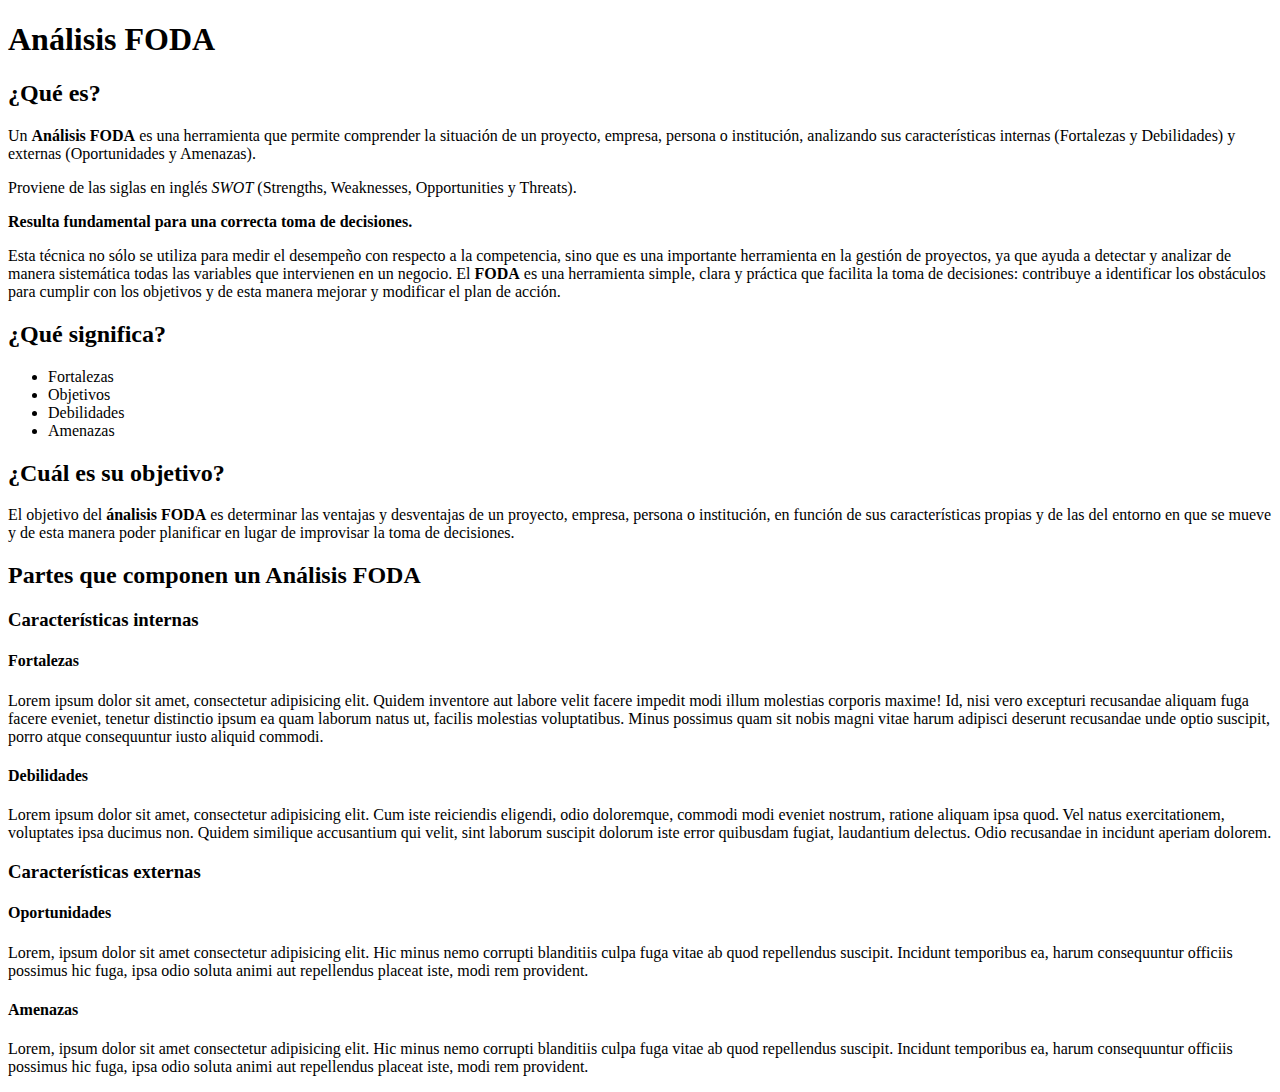
<file: desafio-01/index.html>
<!DOCTYPE html>
<html lang="es">
<head>
    <meta charset="UTF-8">
    <meta http-equiv="X-UA-Compatible" content="IE=edge">
    <meta name="viewport" content="width=device-width, initial-scale=1.0">
    <title>Semana 1</title>
</head>
<body>
    <h1>Análisis FODA</h1>

    <h2>¿Qué es?</h2>
    <p>Un <strong>Análisis FODA</strong> es una herramienta que permite comprender la situación de un proyecto, empresa, persona o institución, analizando sus características internas (Fortalezas y Debilidades) y externas (Oportunidades y Amenazas).</p>

    <p>Proviene de las siglas en inglés <i>SWOT</i> (Strengths, Weaknesses, Opportunities y Threats).</p>

    <p><b>Resulta fundamental para una correcta toma de decisiones.</b></p>

    <p>Esta técnica no sólo se utiliza para medir el desempeño con respecto a la competencia, sino que es una importante herramienta en la gestión de proyectos, ya que ayuda a detectar y analizar de manera sistemática todas las variables que intervienen en un negocio. El <strong>FODA</strong> es una herramienta simple, clara y práctica que facilita la toma de decisiones: contribuye a identificar los obstáculos para cumplir con los objetivos y de esta manera mejorar y modificar el plan de acción.</p>

    <h2>¿Qué significa?</h2>

    <ul>
        <li>Fortalezas</li>
        <li>Objetivos</li>
        <li>Debilidades</li>
        <li>Amenazas</li>
    </ul>

    <h2>¿Cuál es su objetivo?</h2>
    <p>El objetivo del <b>ánalisis FODA</b> es determinar las ventajas y desventajas de un proyecto, empresa, persona o institución, en función de sus características propias y de las del entorno en que se mueve y de esta manera poder planificar en lugar de improvisar la toma de decisiones. </p>
    <h2>Partes que componen un Análisis FODA</h2>
    <h3>Características internas</h3>
    <h4>Fortalezas</h4>
    <p>Lorem ipsum dolor sit amet, consectetur adipisicing elit. Quidem inventore aut labore velit facere impedit modi illum molestias corporis maxime! Id, nisi vero excepturi recusandae aliquam fuga facere eveniet, tenetur distinctio ipsum ea quam laborum natus ut, facilis molestias voluptatibus.

        Minus possimus quam sit nobis magni vitae harum adipisci deserunt recusandae unde optio suscipit, porro atque consequuntur iusto aliquid commodi.
        </p>
        <h4>Debilidades</h4>
        <p>Lorem ipsum dolor sit amet, consectetur adipisicing elit. Cum iste reiciendis eligendi, odio doloremque, commodi modi eveniet nostrum, ratione aliquam ipsa quod. Vel natus exercitationem, voluptates ipsa ducimus non. Quidem similique accusantium qui velit, sint laborum suscipit dolorum iste error quibusdam fugiat, laudantium delectus. Odio recusandae in incidunt aperiam dolorem.</p>
        <h3>Características externas</h3>
        <h4>Oportunidades</h4>
        <p>Lorem, ipsum dolor sit amet consectetur adipisicing elit. Hic minus nemo corrupti blanditiis culpa fuga vitae ab quod repellendus suscipit. Incidunt temporibus ea, harum consequuntur officiis possimus hic fuga, ipsa odio soluta animi aut repellendus placeat iste, modi rem provident.</p>
        <h4>Amenazas</h4>
        <p>Lorem, ipsum dolor sit amet consectetur adipisicing elit. Hic minus nemo corrupti blanditiis culpa fuga vitae ab quod repellendus suscipit. Incidunt temporibus ea, harum consequuntur officiis possimus hic fuga, ipsa odio soluta animi aut repellendus placeat iste, modi rem provident.</p>
    
</body>
</html>
</file>
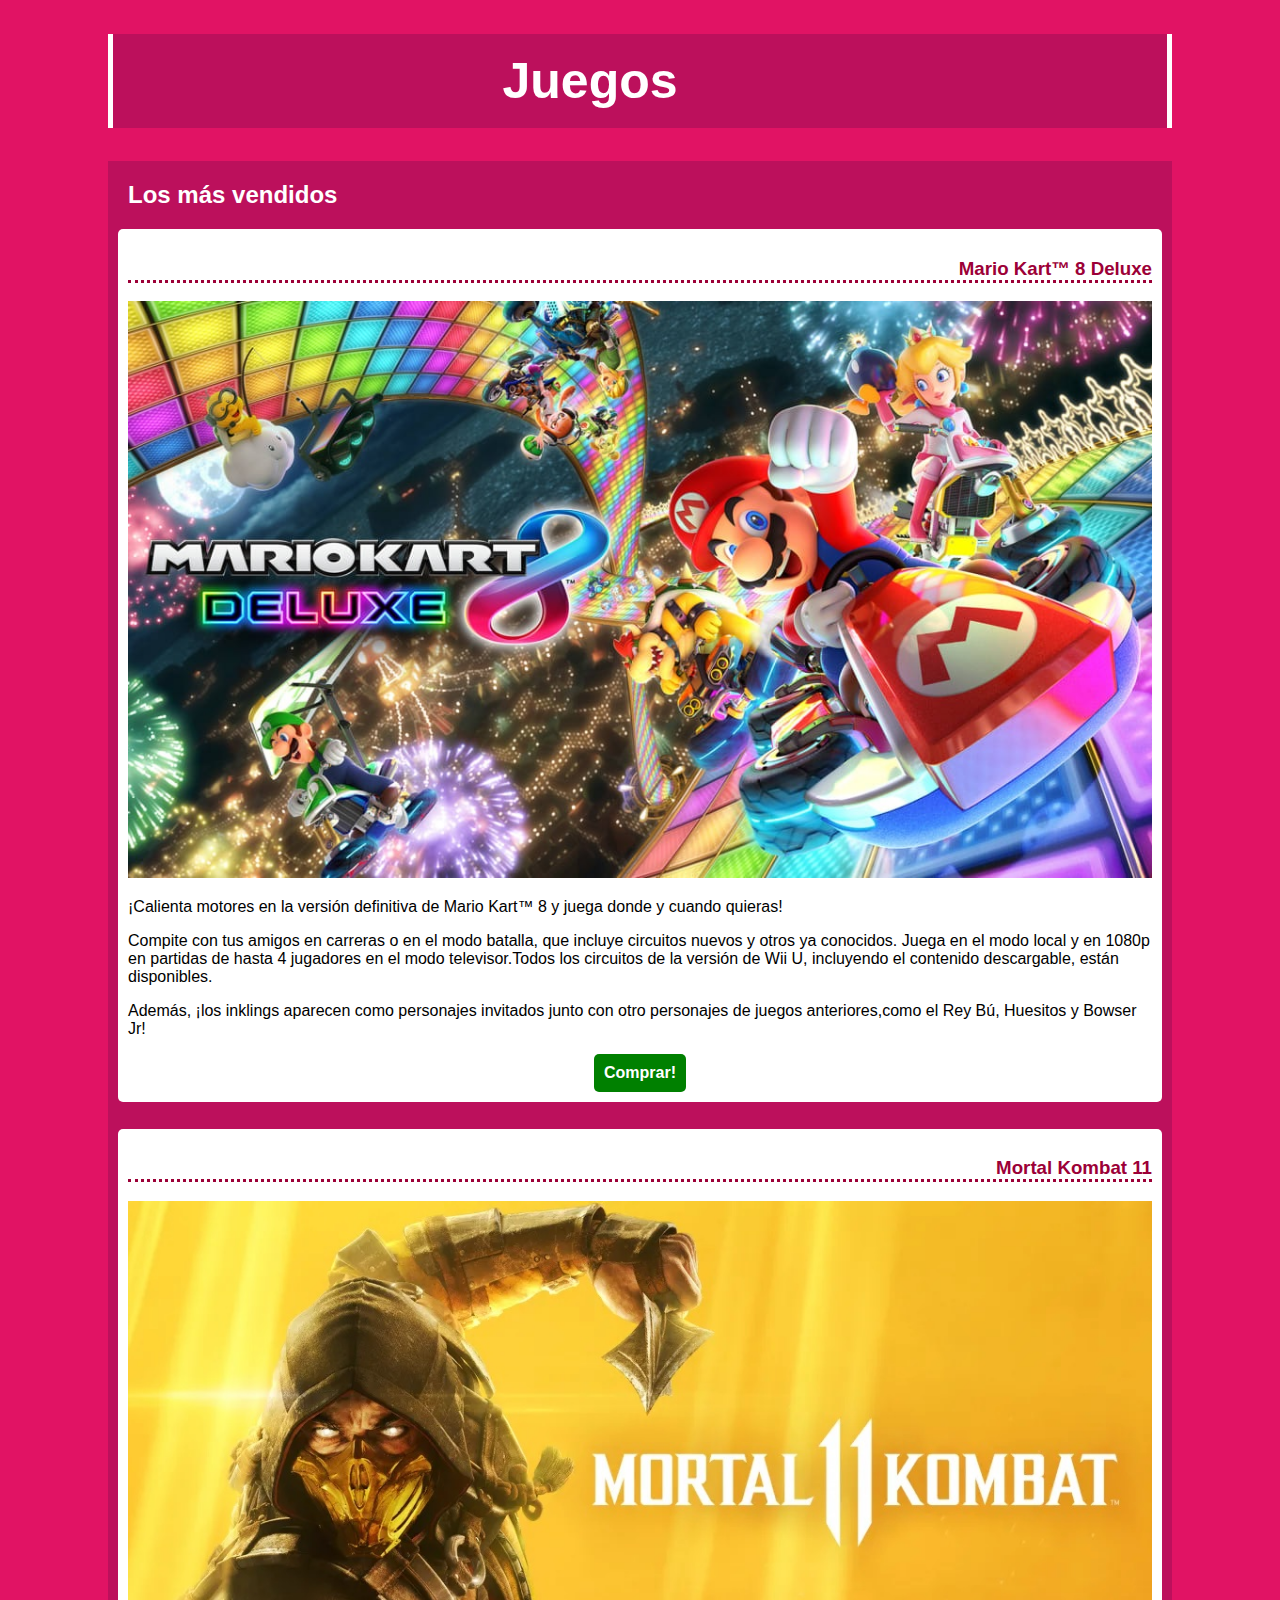
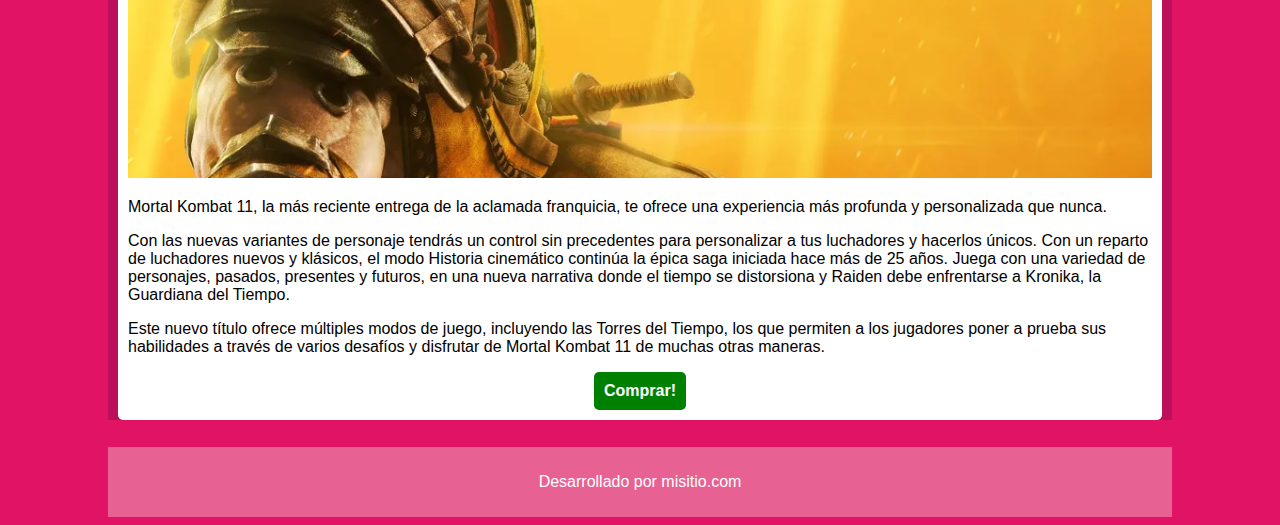
<file: desafio-03/index.html>
<!DOCTYPE html>
<html lang="es">
<head>
    <meta charset="UTF-8">
    <meta http-equiv="X-UA-Compatible" content="IE=edge">
    <meta name="viewport" content="width=device-width, initial-scale=1.0">
    <link rel="stylesheet" href="css/estilos.css">
    <title>Juegos</title>
</head>
<body>

<header>

    <h1> Juegos </h1>

</header>

<main>

    <h2>Los más vendidos</h2>

<article class="Articulo-1"><h3>Mario Kart™ 8 Deluxe</h3>
 
    <img class="imagenes" src="img/mario-kart-8-deluxe.jpg" alt="Imagen de la portada del juego de mario kart deluxe 8" >

    <p>¡Calienta motores en la versión definitiva de Mario Kart™ 8 y juega donde y cuando quieras!</p>

    <p>Compite con tus amigos en carreras o en el modo batalla, que incluye circuitos nuevos y otros ya conocidos.
    Juega en el modo local y en 1080p en partidas de hasta 4 jugadores en el modo televisor.Todos los circuitos de la versión de Wii U, incluyendo el contenido descargable, están disponibles.</p>

    <p>Además, ¡los inklings aparecen como personajes invitados junto con otro personajes de juegos anteriores,como el Rey Bú, Huesitos y Bowser Jr!</p>

    <div>
        <a href="mario-kart/MarioK.html" target="_blank">Comprar!</a>
    </div>

</article>


<article  class="Articulo-1">
    <h3>Mortal Kombat 11</h3>
    <img  class="imagenes" src="img/mortal-kombat-11.jpg" alt="Esta es una imagen de la portada del juego de mortal kombat 11 ">

    <p>Mortal Kombat 11, la más reciente entrega de la aclamada franquicia,
    te ofrece una experiencia más profunda y personalizada que nunca.</p>

    <p> Con las nuevas variantes de personaje tendrás un control sin precedentes
    para personalizar a tus luchadores y hacerlos únicos. Con un reparto de luchadores nuevos y klásicos, el modo Historia cinemático
    continúa la épica saga iniciada hace más de 25 años.
    Juega con una variedad de personajes, pasados, presentes y futuros,
    en una nueva narrativa donde el tiempo se distorsiona y Raiden debe
    enfrentarse a Kronika, la Guardiana del Tiempo.
    </p>

    <p>Este nuevo título ofrece múltiples modos de juego, incluyendo las Torres del Tiempo, los que permiten a los jugadores poner a prueba sus habilidades a través de varios desafíos y disfrutar de Mortal Kombat 11 de muchas otras maneras.
    </p>

    <div>
        <a href="mortal-k/Mk.html" target="_blank"> Comprar!</a>
    </div>

</article>    




</main>

<footer>

    <p>Desarrollado por misitio.com</p>

</footer>




    
</body>
</html>
</file>
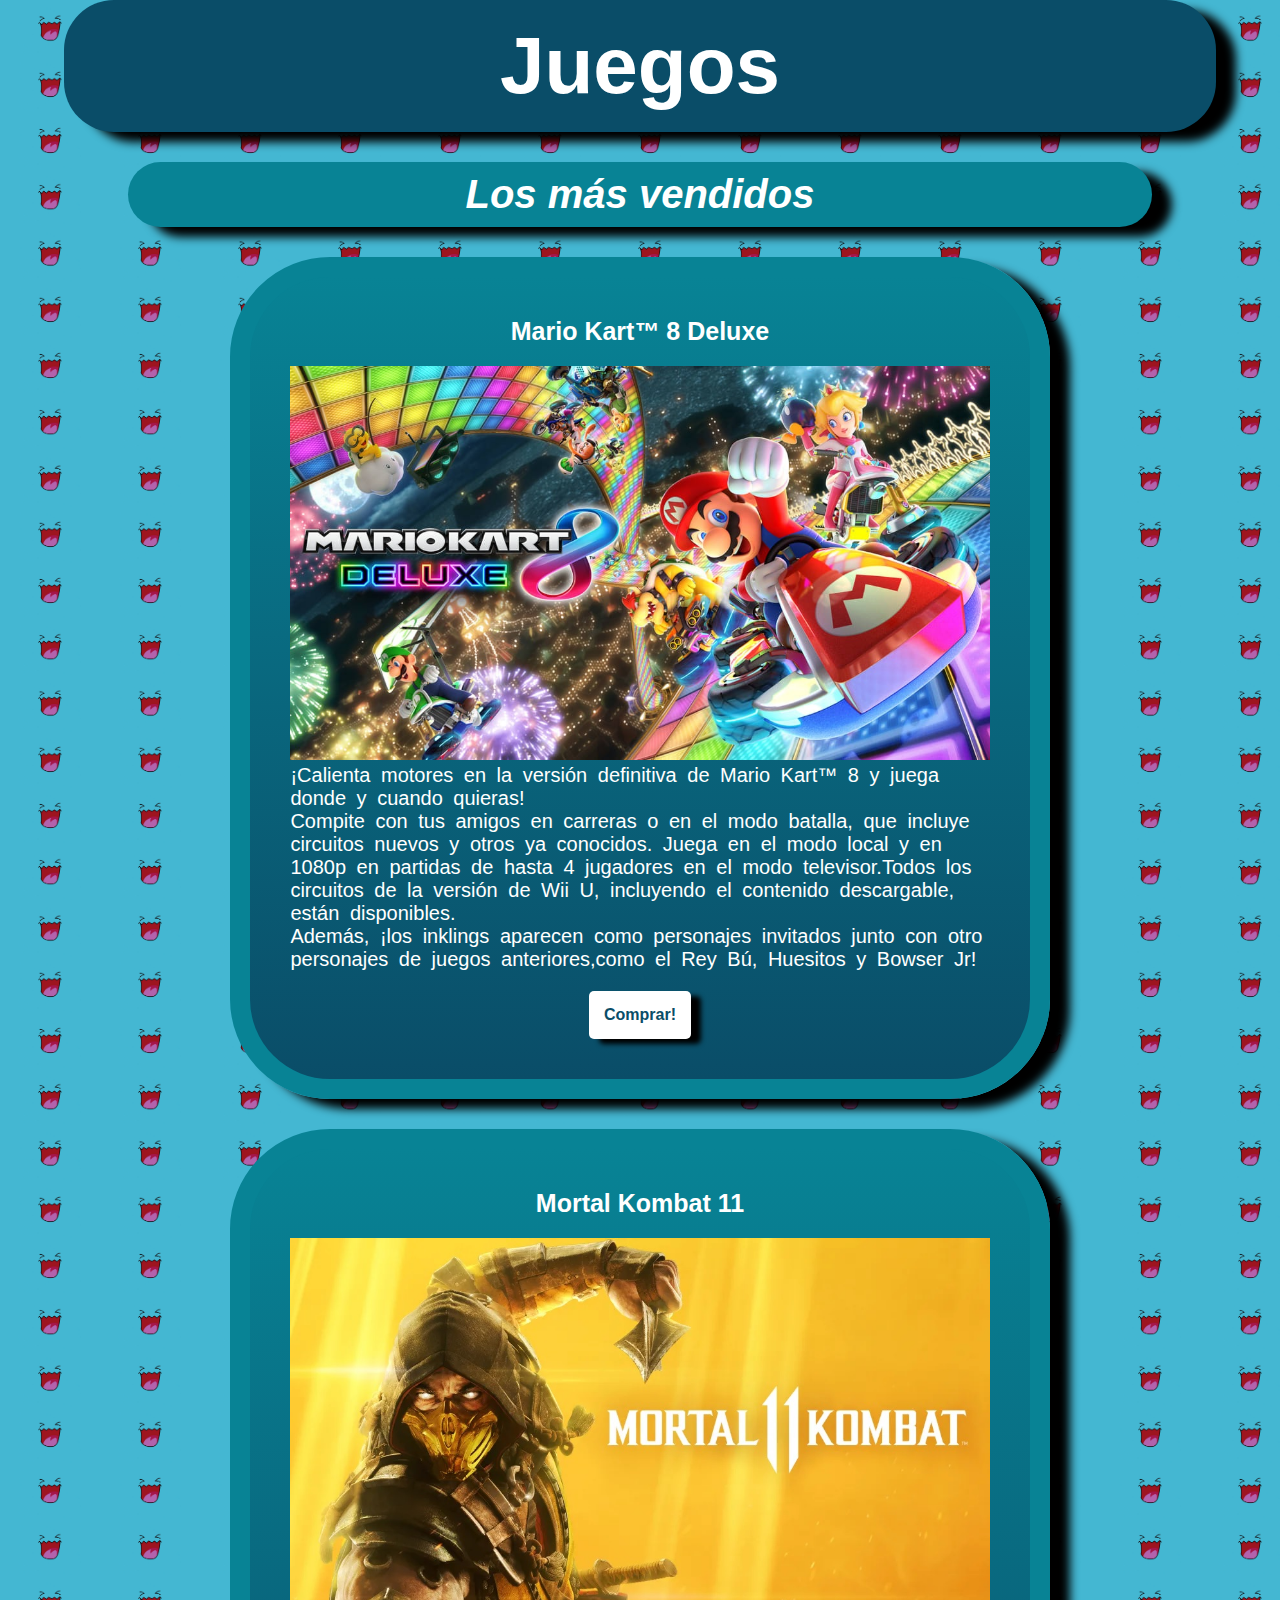
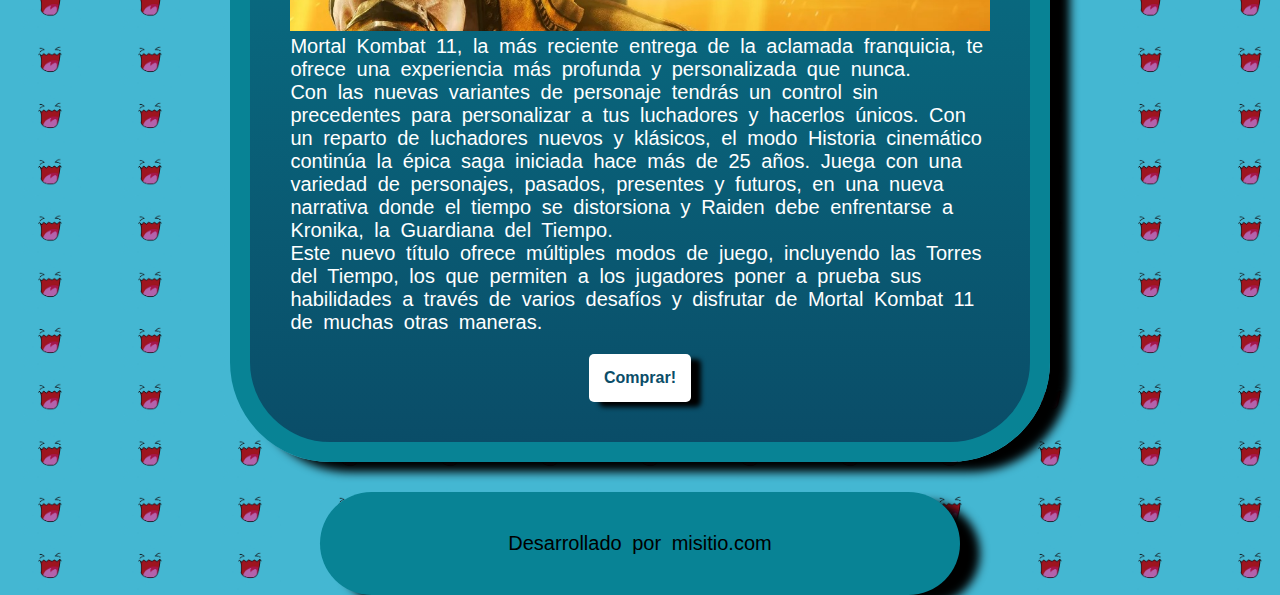
<file: desafio-04/index.html>
<!DOCTYPE html>
<html lang="es">
<head>
    <meta charset="UTF-8">
    <meta http-equiv="X-UA-Compatible" content="IE=edge">
    <meta name="viewport" content="width=device-width, initial-scale=1.0">
    <!-- <link rel="stylesheet" href="css/estilos.css"> -->
    <link rel="stylesheet" href="css/estilos2.css">
    <title>Juegos</title>
</head>
<body>

<header>

    <h1> Juegos </h1>

</header>

<main>

    
    <h2>Los más vendidos</h2>

    

        <article class="articulo-1"><h3>Mario Kart™ 8 Deluxe</h3>
 
             <img class="imagenes" src="img/mario-kart-8-deluxe.jpg" alt="Imagen de la portada del juego de mario kart deluxe 8" >

            <p>¡Calienta motores en la versión definitiva de Mario Kart™ 8 y juega donde y cuando quieras!</p>

            <p>Compite con tus amigos en carreras o en el modo batalla, que incluye circuitos nuevos y otros ya conocidos.
            Juega en el modo local y en 1080p en partidas de hasta 4 jugadores en el modo televisor.Todos los circuitos de la versión de Wii U, incluyendo el contenido descargable, están disponibles.</p>

            <p>Además, ¡los inklings aparecen como personajes invitados junto con otro personajes de juegos anteriores,como el Rey Bú, Huesitos y Bowser Jr!</p>

                <div>
                 <a href="mario-kart/MarioK.html" target="_blank">Comprar!</a>
                </div>

        </article>


        <article  class="articulo-1">
            <h3>Mortal Kombat 11</h3>
            <img  class="imagenes" src="img/mortal-kombat-11.jpg" alt="Esta es una imagen de la portada del juego de mortal kombat 11 ">

             <p>Mortal Kombat 11, la más reciente entrega de la aclamada franquicia,
            te ofrece una experiencia más profunda y personalizada que nunca.</p>

             <p> Con las nuevas variantes de personaje tendrás un control sin precedentes
            para personalizar a tus luchadores y hacerlos únicos. Con un reparto de luchadores nuevos y klásicos, el modo Historia cinemático
             continúa la épica saga iniciada hace más de 25 años.
             Juega con una variedad de personajes, pasados, presentes y futuros,
             en una nueva narrativa donde el tiempo se distorsiona y Raiden debe
             enfrentarse a Kronika, la Guardiana del Tiempo.
             </p>

                <p>Este nuevo título ofrece múltiples modos de juego, incluyendo las Torres del Tiempo, los que permiten a los jugadores poner a prueba sus habilidades a través de varios desafíos y disfrutar de Mortal Kombat 11 de muchas otras maneras.
             </p>

                <div>
                 <a href="mortal-k/Mk.html" target="_blank"> Comprar!</a>
                </div>
         </article>        



</main>

<footer>

    <p>Desarrollado por misitio.com</p>

</footer>




    
</body>
</html>
</file>
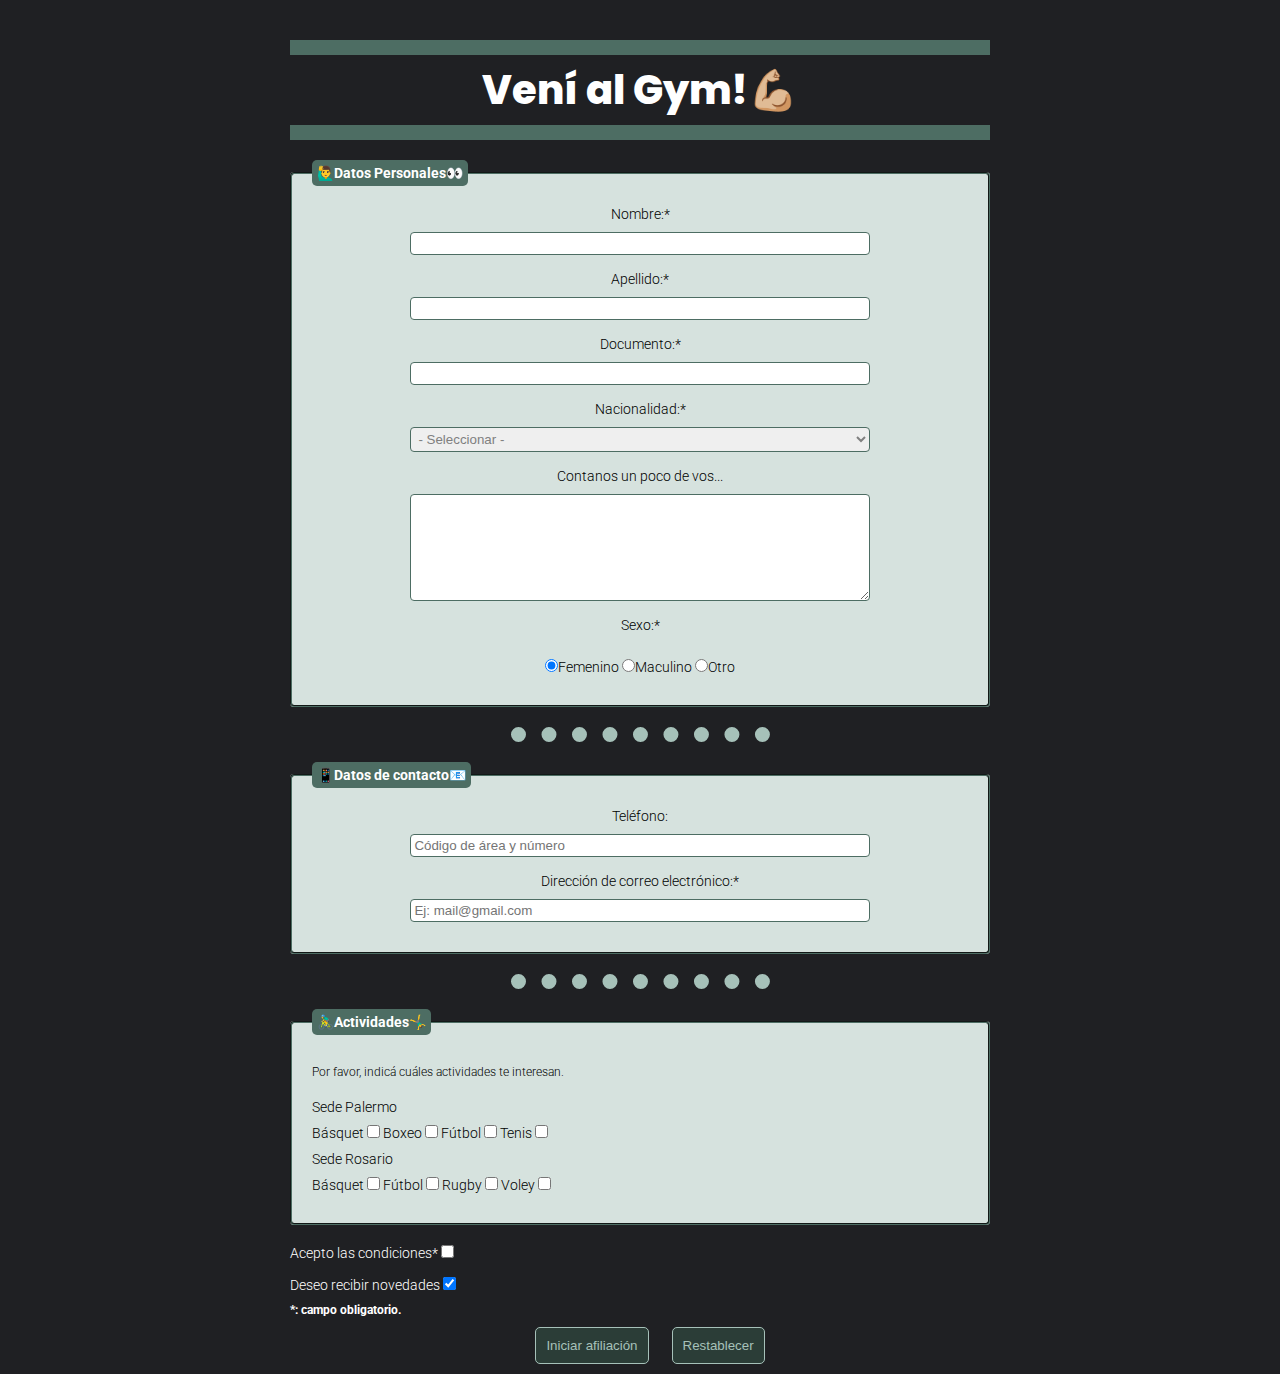
<file: desafio-06/index.html>
<!DOCTYPE html>
<html lang="es">
<head>
    <meta charset="UTF-8">
    <meta name="viewport" content="width=device-width, initial-scale=1.0">
    <link rel="stylesheet" href="css/estilos.css">
    <!-- <link rel="stylesheet" href="css/estilos-futuro.css"> -->
    <!-- <link rel="stylesheet" href="css/estilos-retro.css"> -->
    <title>Afiliación</title>
</head>
<body>
    <h1>Vení al Gym!💪🏼</h1>

    <form method="post">
        
    <fieldset>
        <legend>🙋‍♂️Datos Personales👀</legend>

        <label for="nombre">Nombre:*</label>
        <input type="text" id="nombre" name="nombre" required>

        <br>

        <label for="apellido">Apellido:*</label>
        <input type="text" name="apellido" id="apellido" required>

        <br>

        <label for="dni">Documento:*</label>
        <input type="text" id="dni" name="dni" required>

        <br>

        <label for="nacionalidad">Nacionalidad:*</label>
        <select name="nacionalidad" id="nacionalidad" required>

            <option value="" disabled selected hidden>- Seleccionar - </option>
            <option value="">Argentina</option>
            <option value="">Brasileña</option>
            <option value="">Uruguaya</option>
            <option value="">Otra</option>

        </select>

        <br>

        <label for="info">Contanos un poco de vos...</label>
        <textarea name="info" id="info" cols="20" rows="2"></textarea>

        <br>

        
        <label>Sexo:*</label> <br>
        <div> 
            <input type="radio" name="sexo" value="femenino" checked>Femenino

            <input type="radio" name="sexo" value="masculino">Maculino

            <input type="radio" name="sexo" value="otro">Otro
        </div>

    </fieldset>
    
    <div class="linea"></div>

    <fieldset>
        <legend>📱Datos de contacto📧</legend>

        <label for="celular">Teléfono:</label>
        <input type="tel" id="celular" name="celular" placeholder="Código de área y número">

        <br>

        <label for="correo">Dirección de correo electrónico:*</label>
        <input type="email" id="correo" name="correo" placeholder="Ej: mail@gmail.com" required>
    </fieldset>

    <div class="linea"></div>

    <fieldset>
        <legend>🚴‍♂️Actividades🤸‍♂️</legend>

        <p>Por favor, indicá cuáles actividades te interesan.</p>


        <p>Sede Palermo</p>

            <div> 
                <label for="basquet">
                    Básquet
                <input type="checkbox" id="basquet" name="p-actv-1" value="basquet">  
                </label>

                <label for="boxeo">
                    Boxeo
                    <input type="checkbox" id="boxeo" name="p-actv-2" value="boxeo">
                </label>

                <label for="futbol">
                    Fútbol
                    <input type="checkbox" id="futbol" name="p-actv-3" value="futbol">
                </label>

                <label for="tenis">
                    Tenis
                    <input type="checkbox" id="tenis" name="p-actv-4" value="tenis">
                </label>
            </div>

        <p>Sede Rosario</p>

            <div>
                <label for="basquet-2">
                    Básquet
                <input type="checkbox" id="basquet-2" name="r-actv-1" value="basquet-2">  
                </label>
            
                <label for="futbol-2">
                    Fútbol
                    <input type="checkbox" id="futbol-2" name="r-actv-2" value="futbol-2">
                </label> 

                <label for="rugby">
                    Rugby
                    <input type="checkbox" id="rugby" name="r-actv-3" value="rugby">
                </label>

                <label for="voley">
                    Voley
                    <input type="checkbox" id="voley" name="r-actv-4" value="voley">
                </label>
            </div>

    </fieldset>

    <div class="final"> 
        <label for="acepto">
            Acepto las condiciones*
            <input type="checkbox" id="acepto" name="acepta" value="acepto" required>
        </label>

        <br>

        <label for="desea">
            Deseo recibir novedades
            <input type="checkbox" id="desea" name="quiere" value="quiere" checked>
        </label>
        
        <p>*: campo obligatorio.</p>

        <div class="botones">
            <button>Iniciar afiliación</button>

            <button type="reset">Restablecer</button> 
        </div>
           
        </form>
    </div>
    
</body>
</html>
</file>
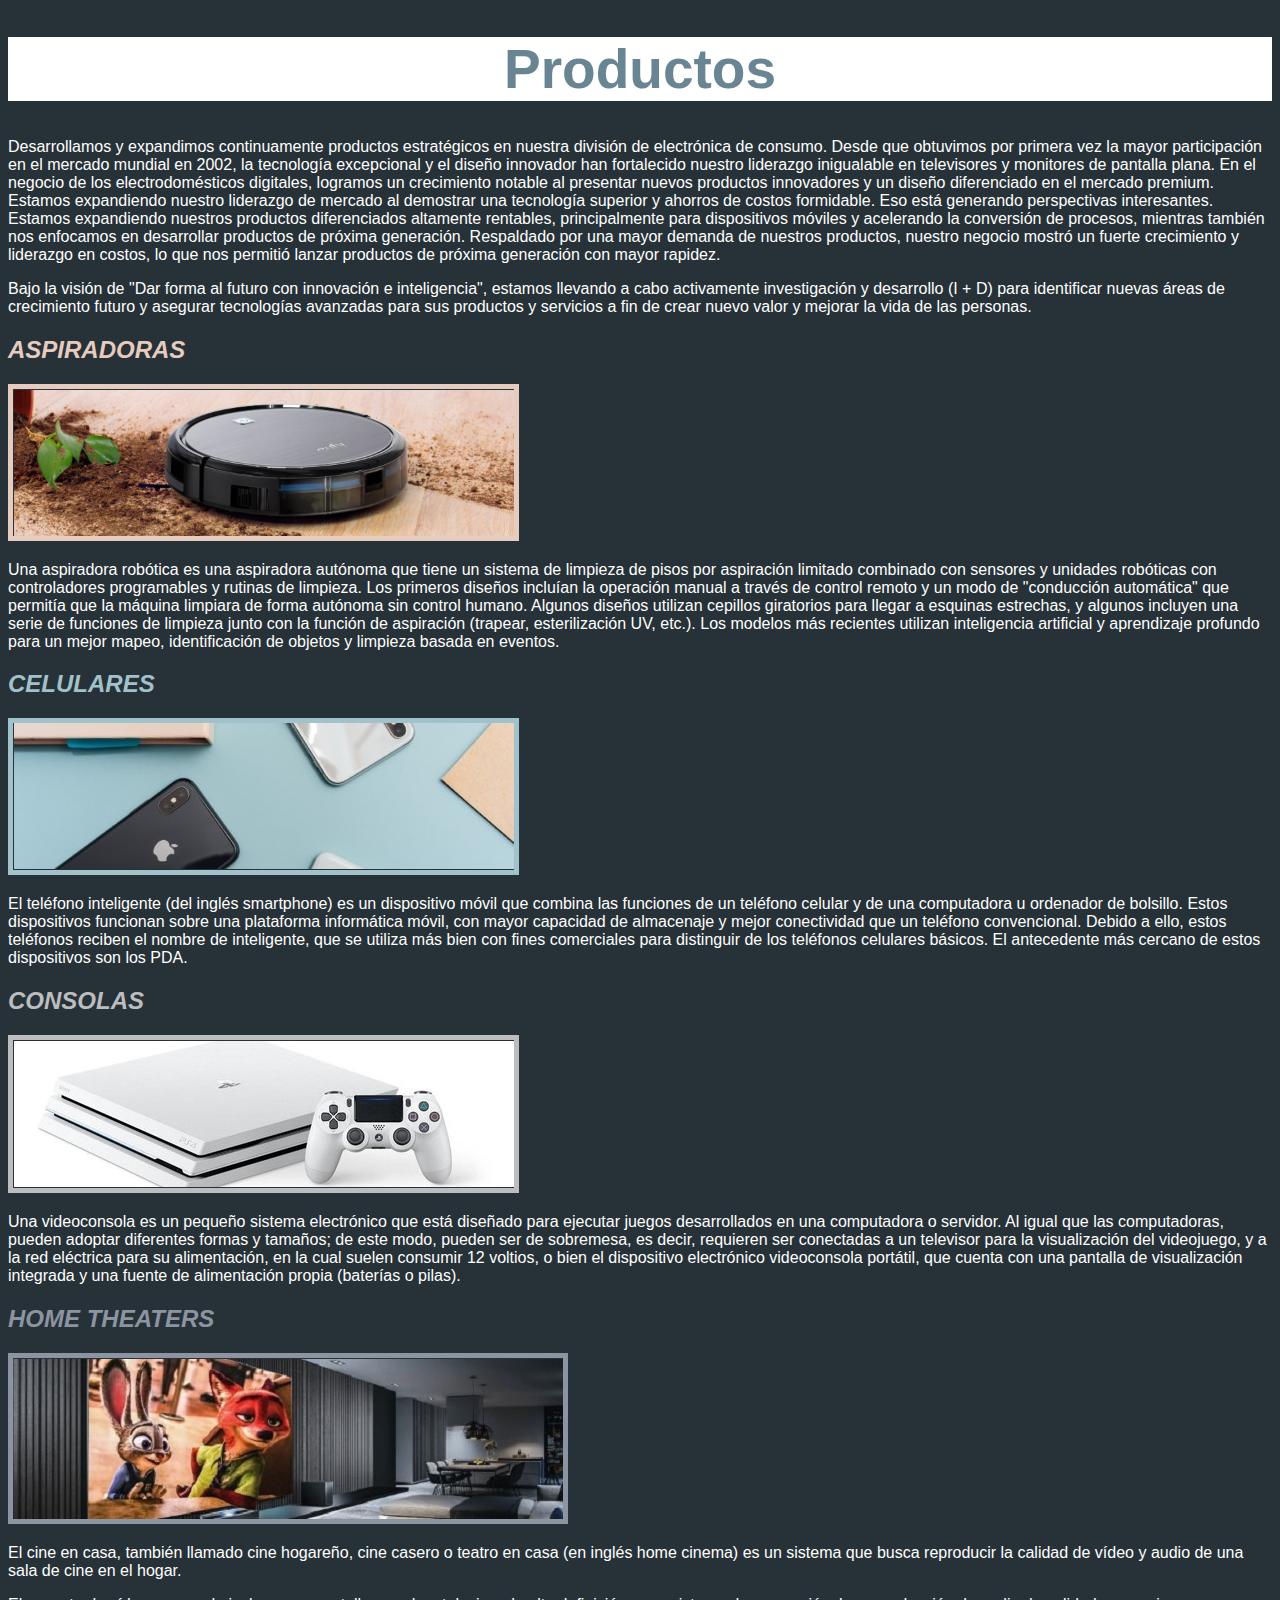
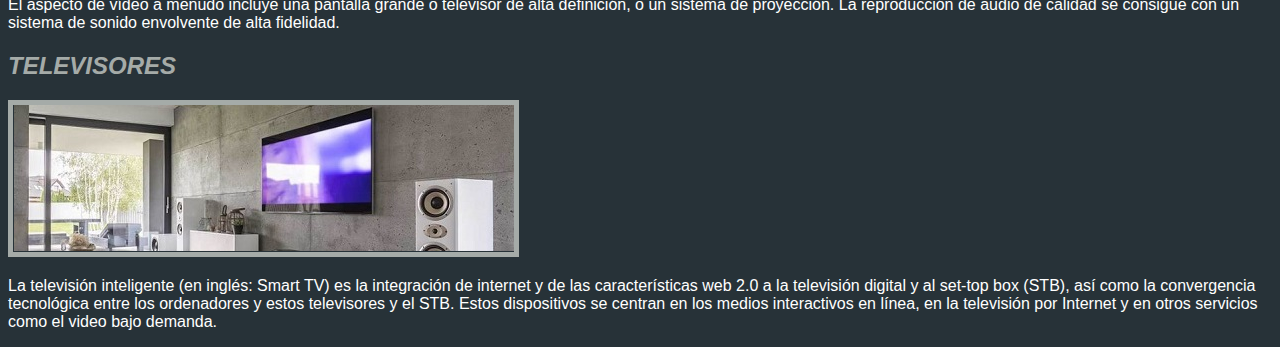
<file: desafio-02/Ejercicio-1-Productos/index.html>
<!DOCTYPE html>
<html lang="es">
<head>
    <meta charset="UTF-8">
    <meta http-equiv="X-UA-Compatible" content="IE=edge">
    <meta name="viewport" content="width=device-width, initial-scale=1.0">
    <link rel="stylesheet" href="css/estilos.css">
    <title>Productos</title>
</head>
<body>
    <h1 class="t-principal">Productos</h1>

    <p class="t-pequenio">Desarrollamos y expandimos continuamente productos estratégicos en nuestra división de electrónica de consumo. Desde que
        obtuvimos por primera vez la mayor participación en el mercado mundial en 2002, la tecnología excepcional y el diseño
        innovador han fortalecido nuestro liderazgo inigualable en televisores y monitores de pantalla plana. En el negocio de
        los electrodomésticos digitales, logramos un crecimiento notable al presentar nuevos productos innovadores y un diseño
        diferenciado en el mercado premium. Estamos expandiendo nuestro liderazgo de mercado al demostrar una tecnología superior
        y ahorros de costos formidable. Eso está generando perspectivas interesantes. Estamos expandiendo nuestros productos
        diferenciados altamente rentables, principalmente para dispositivos móviles y acelerando la conversión de procesos,
        mientras también nos enfocamos en desarrollar productos de próxima generación. Respaldado por una mayor demanda de
        nuestros productos, nuestro negocio mostró un fuerte crecimiento y liderazgo en costos, lo que nos permitió lanzar
        productos de próxima generación con mayor rapidez.</p>

    <p class="t-pequenio">Bajo la visión de "Dar forma al futuro con innovación e inteligencia", estamos llevando a cabo activamente investigación
        y desarrollo (I + D) para identificar nuevas áreas de crecimiento futuro y asegurar tecnologías avanzadas para sus
        productos y servicios a fin de crear nuevo valor y mejorar la vida de las personas.</p>

    <h2 class="t-aspiradoras">ASPIRADORAS</h2>

    <img class="img-1" src="imagenes/aspiradoras.png" alt="aspiradoras">

    <p class="t-pequenio">Una aspiradora robótica es una aspiradora autónoma que tiene un sistema de limpieza de pisos por aspiración limitado
        combinado con sensores y unidades robóticas con controladores programables y rutinas de limpieza. Los primeros diseños
        incluían la operación manual a través de control remoto y un modo de "conducción automática" que permitía que la máquina
        limpiara de forma autónoma sin control humano. Algunos diseños utilizan cepillos giratorios para llegar a esquinas
        estrechas, y algunos incluyen una serie de funciones de limpieza junto con la función de aspiración (trapear,
        esterilización UV, etc.). Los modelos más recientes utilizan inteligencia artificial y aprendizaje profundo para un
        mejor mapeo, identificación de objetos y limpieza basada en eventos.</p>

    <h2 class="t-celulares">CELULARES</h2>
    
    <img class="img-2" src="imagenes/celulares.jpg" alt="celulares">

    <p class="t-pequenio">El teléfono inteligente (del inglés smartphone) es un dispositivo móvil que combina las funciones de un teléfono celular
        y de una computadora u ordenador de bolsillo. Estos dispositivos funcionan sobre una plataforma informática móvil, con
        mayor capacidad de almacenaje y mejor conectividad que un teléfono convencional. Debido a ello, estos teléfonos reciben
        el nombre de inteligente, que se utiliza más bien con fines comerciales para distinguir de los teléfonos celulares
        básicos. El antecedente más cercano de estos dispositivos son los PDA.</p>

    <h2 class="t-consolas">CONSOLAS</h2>

    <img class="img-3" src="imagenes/consolas.jpg.jpg" alt="consolas">

    <p class="t-pequenio">Una videoconsola es un pequeño sistema electrónico que está diseñado para ejecutar juegos desarrollados en una
        computadora o servidor. Al igual que las computadoras, pueden adoptar diferentes formas y tamaños; de este modo, pueden
        ser de sobremesa, es decir, requieren ser conectadas a un televisor para la visualización del videojuego, y a la red
        eléctrica para su alimentación, en la cual suelen consumir 12 voltios, o bien el dispositivo electrónico videoconsola
        portátil, que cuenta con una pantalla de visualización integrada y una fuente de alimentación propia (baterías o pilas).
        </p>

    <h2 class="t-home-theaters">HOME THEATERS</h2>

    <img class="img-4" src="imagenes/home-theaters.jpg" alt="home theaters">

    <p class="t-pequenio">El cine en casa, también llamado cine hogareño, cine casero o teatro en casa (en inglés home cinema) es un sistema que
        busca reproducir la calidad de vídeo y audio de una sala de cine en el hogar.</p>

    <p class="t-pequenio">El aspecto de vídeo a menudo incluye una pantalla grande o televisor de alta definición, o un sistema de proyección.
        La reproducción de audio de calidad se consigue con un sistema de sonido envolvente de alta fidelidad.</p>

    <h2 class="t-televisores">TELEVISORES</h2>

    <img class="img-5" src="imagenes/televisores.jpeg" alt="">

    <p class="t-pequenio">La televisión inteligente (en inglés: Smart TV) es la integración de internet y de las características web 2.0 a la
        televisión digital y al set-top box (STB), así como la convergencia tecnológica entre los ordenadores y estos
        televisores y el STB. Estos dispositivos se centran en los medios interactivos en línea, en la televisión por Internet y
        en otros servicios como el video bajo demanda.</p>
</body>
</html>
</file>
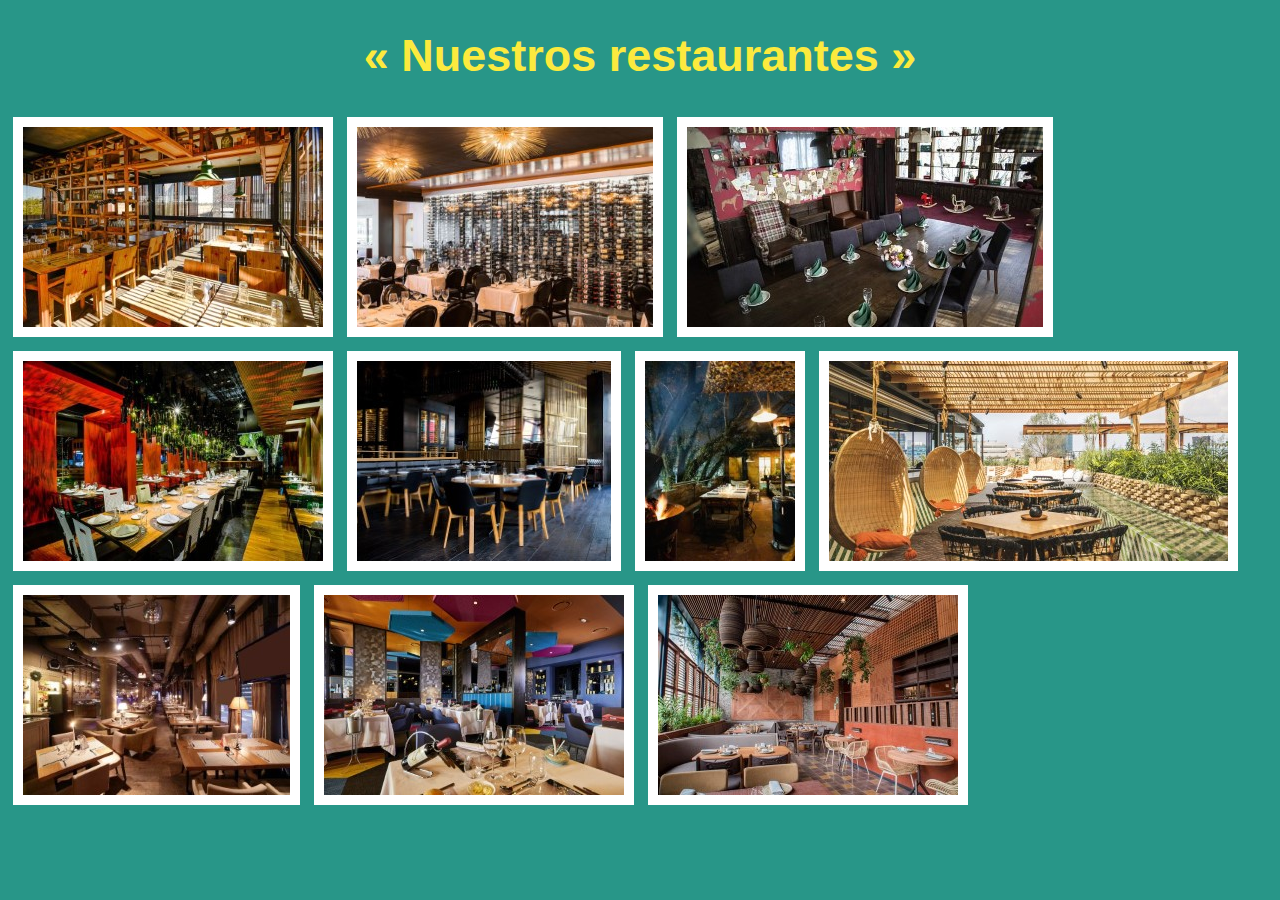
<file: desafio-02/Ejercicio-2-Restaurantes/index.html>
<!DOCTYPE html>
<html lang="es">
<head>
    <meta charset="UTF-8">
    <meta http-equiv="X-UA-Compatible" content="IE=edge">
    <meta name="viewport" content="width=device-width, initial-scale=1.0">
    <link rel="stylesheet" href="css/estilos.css">
    <title>Nuestros restaurantes</title>
</head>
<body>
    <h1 class="t-principal">« Nuestros restaurantes »</h1>

    <img class="img" src="imagenes/barcelona.png" alt="barcelona">
    <img class="img" src="imagenes/buenos-aires.jpg" alt="buenos-aires">
    <img class="img" src="imagenes/madrid.jpg" alt="madrid">
    <img class="img" src="imagenes/miami.jpg" alt="miami">
    <img class="img" src="imagenes/paris.jpg" alt="paris">
    <img class="img" src="imagenes/pipa.jpg" alt="pipa">
    <img class="img" src="imagenes/rio-de-janeiro.jpg" alt="rio-de-janeiro">
    <img class="img" src="imagenes/roma.jpg" alt="roma">
    <img class="img" src="imagenes/rosario.jpg" alt="rosario">
    <img class="img" src="imagenes/tokio.jpg" alt="tokio">


</body>
</html>
</file>
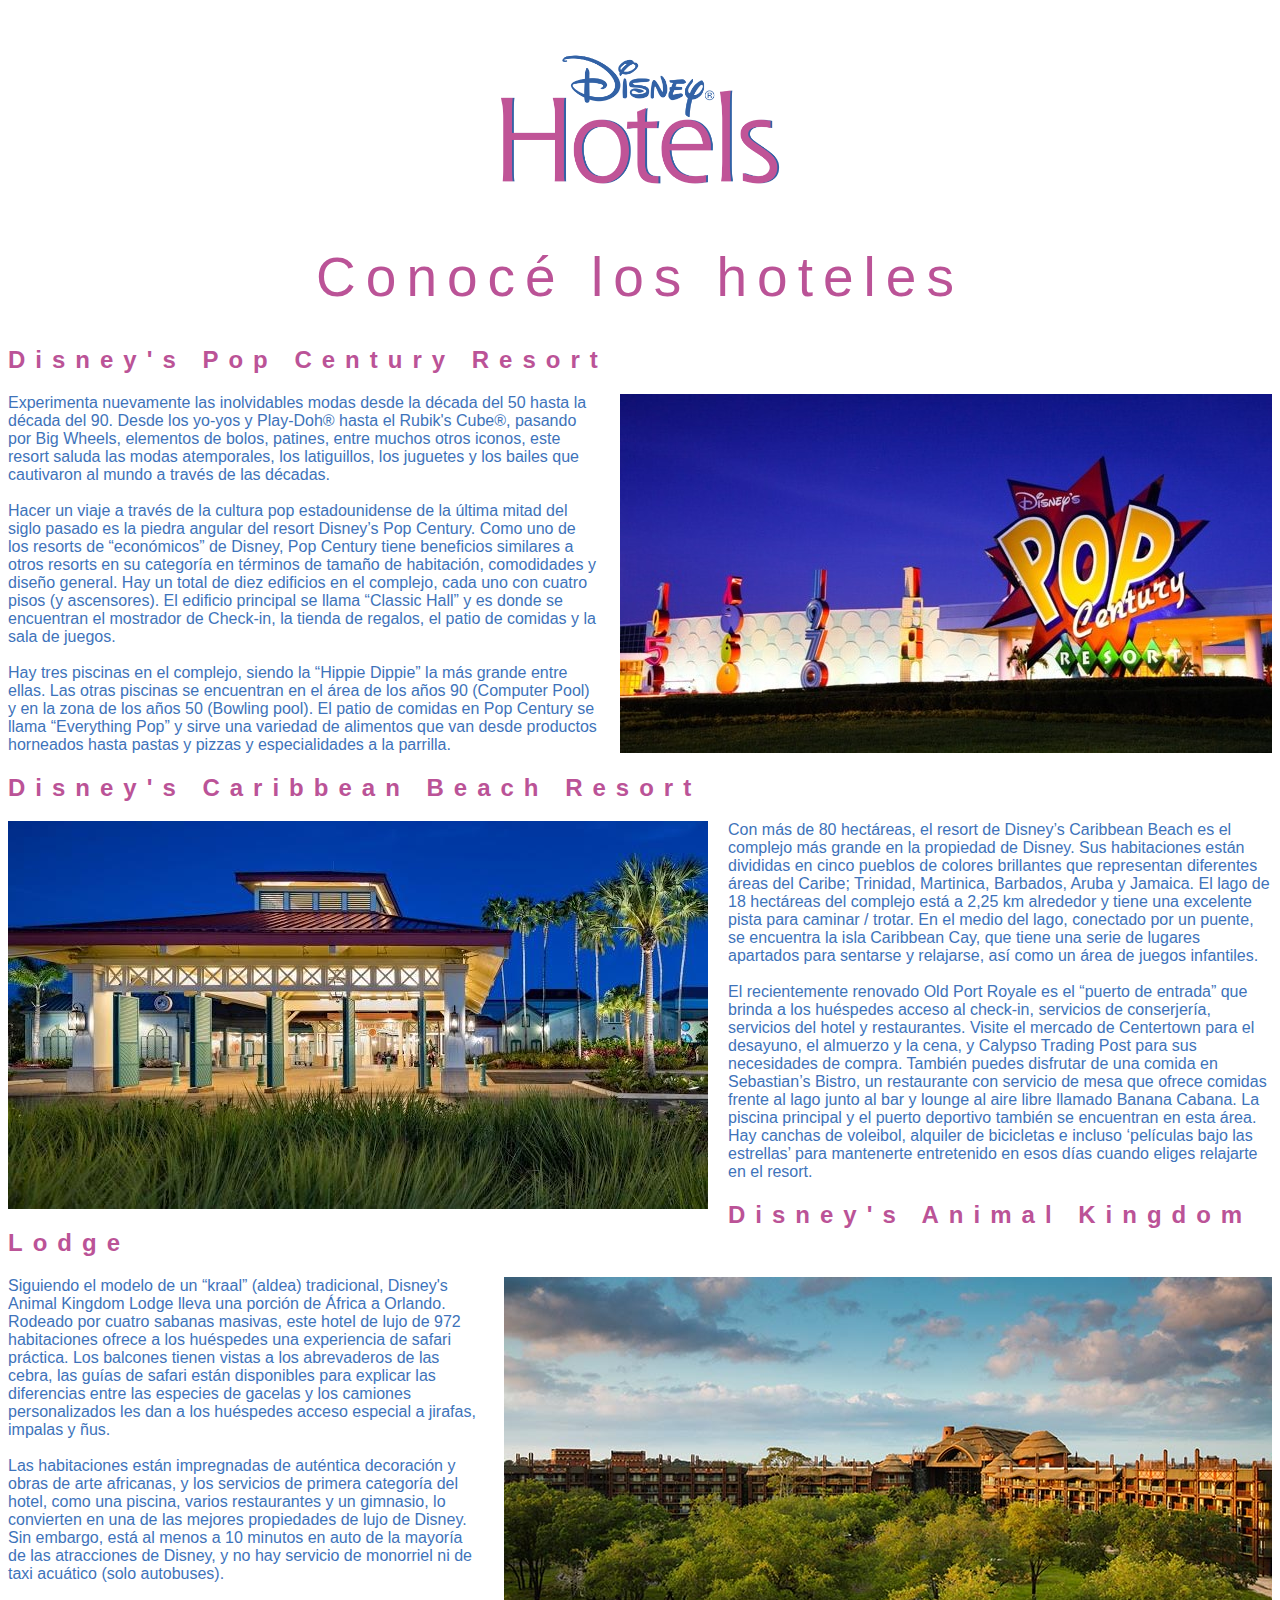
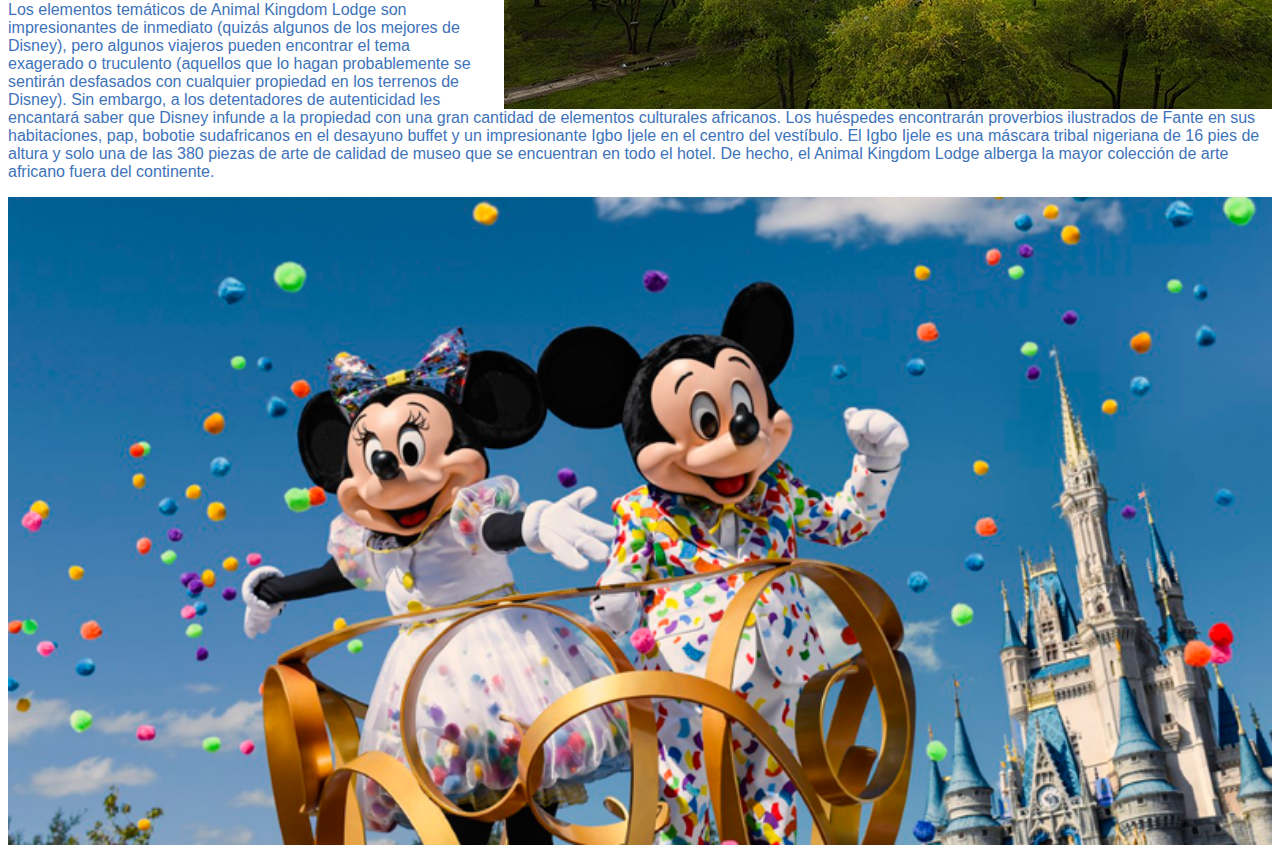
<file: desafio-02/Ejercicio-3-Hoteles/index.html>
<!DOCTYPE html>
<html lang="es">
<head>
    <meta charset="UTF-8">
    <meta http-equiv="X-UA-Compatible" content="IE=edge">
    <meta name="viewport" content="width=device-width, initial-scale=1.0">
    <link rel="stylesheet" href="css/estilos.css">
    <title>Habitaciones</title>
</head>
<body>
    <div class="contenedor-logo">
        <img class="logo" src="imagenes/logo-disney-hotels.png" alt="logo-disney">
    </div>

    <h1 class="t-principal">Conocé los hoteles</h1>

    <h2 class="subtitulos">Disney's Pop Century Resort</h2>

    <div class="contenedor-1">

        <img class="img-1" src="imagenes/disneys-pop-century-resort.jpg" alt="disneys-pop-century-resort">

        <p class="p">Experimenta nuevamente las inolvidables modas desde la década del 50 hasta la década del 90. Desde los yo-yos y
        Play-Doh® hasta el Rubik's Cube®, pasando por Big Wheels, elementos de bolos, patines, entre muchos otros iconos,
        este resort saluda las modas atemporales, los latiguillos, los juguetes y los bailes que cautivaron al mundo a
        través de las décadas.

        <br><br> Hacer un viaje a través de la cultura pop estadounidense de la última mitad del siglo pasado es la piedra angular del
        resort Disney’s Pop Century. Como uno de los resorts de “económicos” de Disney, Pop Century tiene beneficios similares a
        otros resorts en su categoría en términos de tamaño de habitación, comodidades y diseño general. Hay un total de diez
        edificios en el complejo, cada uno con cuatro pisos (y ascensores). El edificio principal se llama “Classic Hall” y es
        donde se encuentran el mostrador de Check-in, la tienda de regalos, el patio de comidas y la sala de juegos.

        <br><br> Hay tres piscinas en el complejo, siendo la “Hippie Dippie” la más grande entre ellas. Las otras piscinas se encuentran
        en el área de los años 90 (Computer Pool) y en la zona de los años 50 (Bowling pool). El patio de comidas en Pop
        Century se llama “Everything Pop” y sirve una variedad de alimentos que van desde productos horneados hasta pastas y
        pizzas y especialidades a la parrilla.
        </p>
    </div>

    <h2 class="subtitulos">Disney's Caribbean Beach Resort</h2>

    <div class="contenedor-2">

        <img class="img-2" src="imagenes/disneys-caribbean-beach-resort.jpg" alt="disneys-caribbean-beach-resort">

        <p class="p">Con más de 80 hectáreas, el resort de Disney’s Caribbean Beach es el complejo más grande en la propiedad de Disney. Sus
            habitaciones están divididas en cinco pueblos de colores brillantes que representan diferentes áreas del Caribe;
            Trinidad, Martinica, Barbados, Aruba y Jamaica. El lago de 18 hectáreas del complejo está a 2,25 km alrededor y tiene una
            excelente pista para caminar / trotar. En el medio del lago, conectado por un puente, se encuentra la isla Caribbean
            Cay, que tiene una serie de lugares apartados para sentarse y relajarse, así como un área de juegos infantiles.

            <br><br>El recientemente renovado Old Port Royale es el “puerto de entrada” que brinda a los huéspedes acceso al check-in,
            servicios de conserjería, servicios del hotel y restaurantes. Visite el mercado de Centertown para el desayuno, el
            almuerzo y la cena, y Calypso Trading Post para sus necesidades de compra. También puedes disfrutar de una comida en
            Sebastian’s Bistro, un restaurante con servicio de mesa que ofrece comidas frente al lago junto al bar y lounge al aire
            libre llamado Banana Cabana. La piscina principal y el puerto deportivo también se encuentran en esta área. Hay canchas
            de voleibol, alquiler de bicicletas e incluso ‘películas bajo las estrellas’ para mantenerte entretenido en esos días
            cuando eliges relajarte en el resort.
        </p>
    </div>

    <h2 class="subtitulos">Disney's Animal Kingdom Lodge</h2>

    <div>
        <img class="img-3" src="imagenes/disneys-animal-kingdom-lodge.jpg" alt="disneys-animal-kingdom-lodge">

        <p class="p">Siguiendo el modelo de un “kraal” (aldea) tradicional, Disney's Animal Kingdom Lodge lleva una porción de África a
            Orlando. Rodeado por cuatro sabanas masivas, este hotel de lujo de 972 habitaciones ofrece a los huéspedes una
            experiencia de safari práctica. Los balcones tienen vistas a los abrevaderos de las cebra, las guías de safari están
            disponibles para explicar las diferencias entre las especies de gacelas y los camiones personalizados les dan a los
            huéspedes acceso especial a jirafas, impalas y ñus.
            
            <br><br> Las habitaciones están impregnadas de auténtica decoración y obras
            de arte africanas, y los servicios de primera categoría del hotel, como una piscina, varios restaurantes y un gimnasio,
            lo convierten en una de las mejores propiedades de lujo de Disney. Sin embargo, está al menos a 10 minutos en auto
            de la mayoría de las atracciones de Disney, y no hay servicio de monorriel ni de taxi acuático (solo autobuses).
            
            <br><br> Los elementos temáticos de Animal Kingdom Lodge son impresionantes de inmediato (quizás algunos de los mejores de
            Disney), pero algunos viajeros pueden encontrar el tema exagerado o truculento (aquellos que lo hagan probablemente se
            sentirán desfasados con cualquier propiedad en los terrenos de Disney). Sin embargo, a los detentadores de autenticidad
            les encantará saber que Disney infunde a la propiedad con una gran cantidad de elementos culturales africanos. Los
            huéspedes encontrarán proverbios ilustrados de Fante en sus habitaciones, pap, bobotie sudafricanos en el desayuno
            buffet y un impresionante Igbo Ijele en el centro del vestíbulo. El Igbo Ijele es una máscara tribal nigeriana de 16
            pies de altura y solo una de las 380 piezas de arte de calidad de museo que se encuentran en todo el hotel. De hecho, el
            Animal Kingdom Lodge alberga la mayor colección de arte africano fuera del continente.</p>
    </div>

    <img class="img-4" src="imagenes/mickey-minnie.png" alt="mickey-minnie">


    

</body>
</html>
</file>
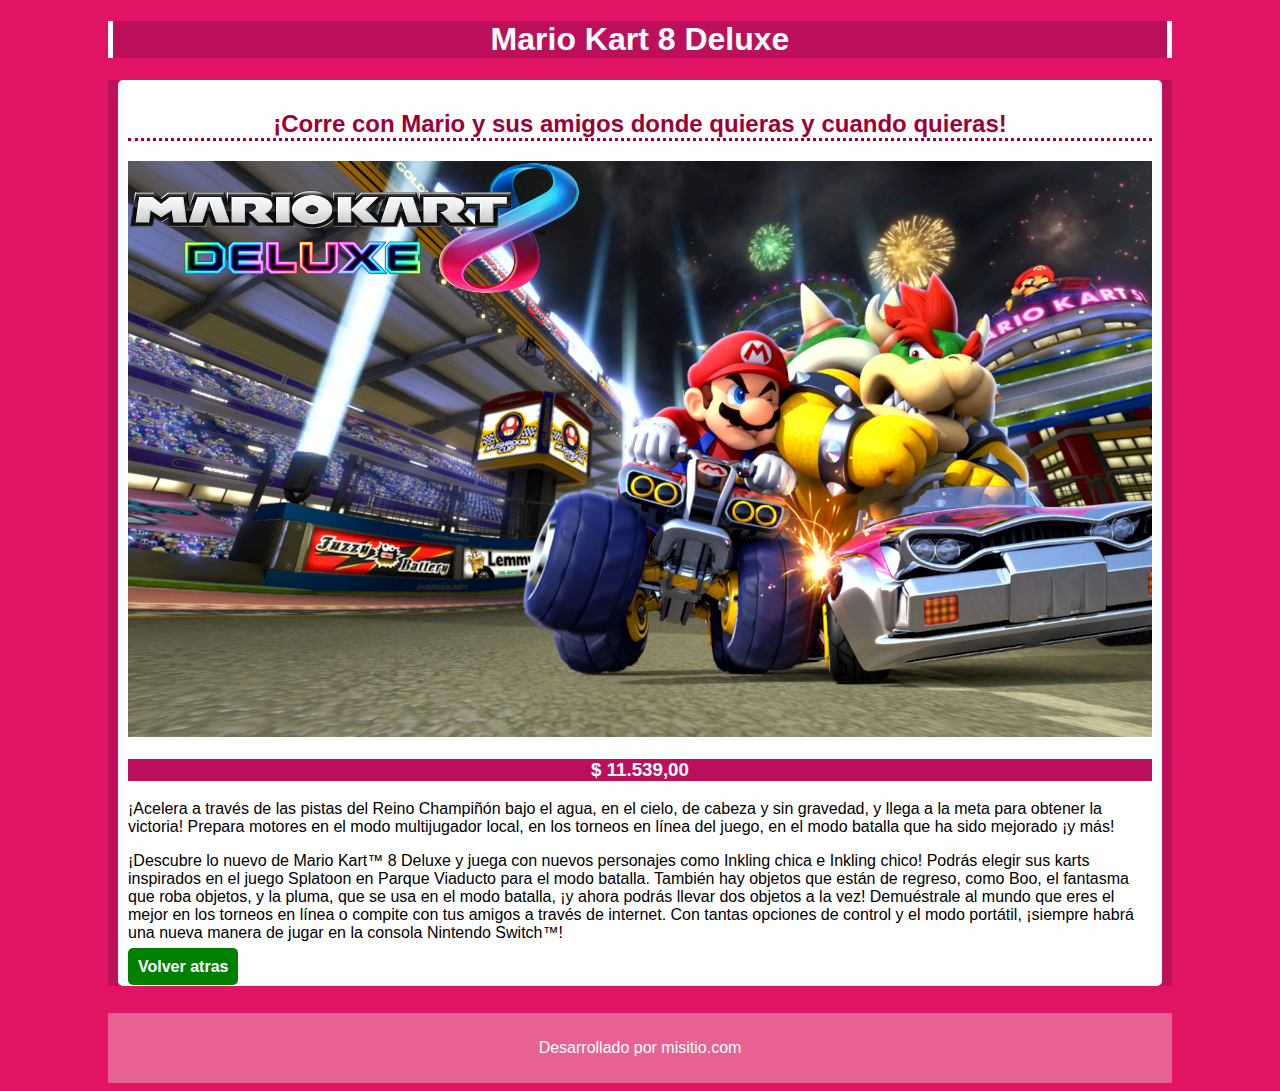
<file: desafio-03/mario-kart/MarioK.html>
<!DOCTYPE html>
<html lang="es">
<head>
    <meta charset="UTF-8">
    <link rel="stylesheet" href="estilos.css">
    <title>Mario Kart 8 Deluxe</title>
</head>
<body>
    <header>
        <h1>Mario Kart 8 Deluxe</h1>
    </header>

    <main>
        
        <article>
            <h2>¡Corre con Mario y sus amigos donde quieras y cuando quieras!</h2>

            <img src="img/mario-1.png" alt="Imagen del juego de Mario Kart 8">

            <h3>$ 11.539,00</h3>

            <p>¡Acelera a través de las pistas del Reino Champiñón bajo el agua, en el cielo, de cabeza y sin gravedad, y llega a la meta para obtener la victoria! Prepara motores en el modo multijugador local, en los torneos en línea del juego, en el modo batalla que ha sido mejorado ¡y más!</p>

            <p>¡Descubre lo nuevo de Mario Kart™ 8 Deluxe y juega con nuevos personajes como Inkling chica e Inkling chico! Podrás elegir sus karts inspirados en el juego Splatoon en Parque Viaducto para el modo batalla. También hay objetos que están de regreso, como Boo, el fantasma que roba objetos, y la pluma, que se usa en el modo batalla, ¡y ahora podrás llevar dos objetos a la vez! Demuéstrale al mundo que eres el mejor en los torneos en línea o compite con tus amigos a través de internet. Con tantas opciones de control y el modo portátil, ¡siempre habrá una nueva manera de jugar en la consola Nintendo Switch™!
            </p>

            <a href="../index.html">Volver atras</a> 

        </article>

    

        
    </main>

    <footer>

        <p>Desarrollado por misitio.com</p>
    
    </footer>
    
    
</body>
</html>
</file>
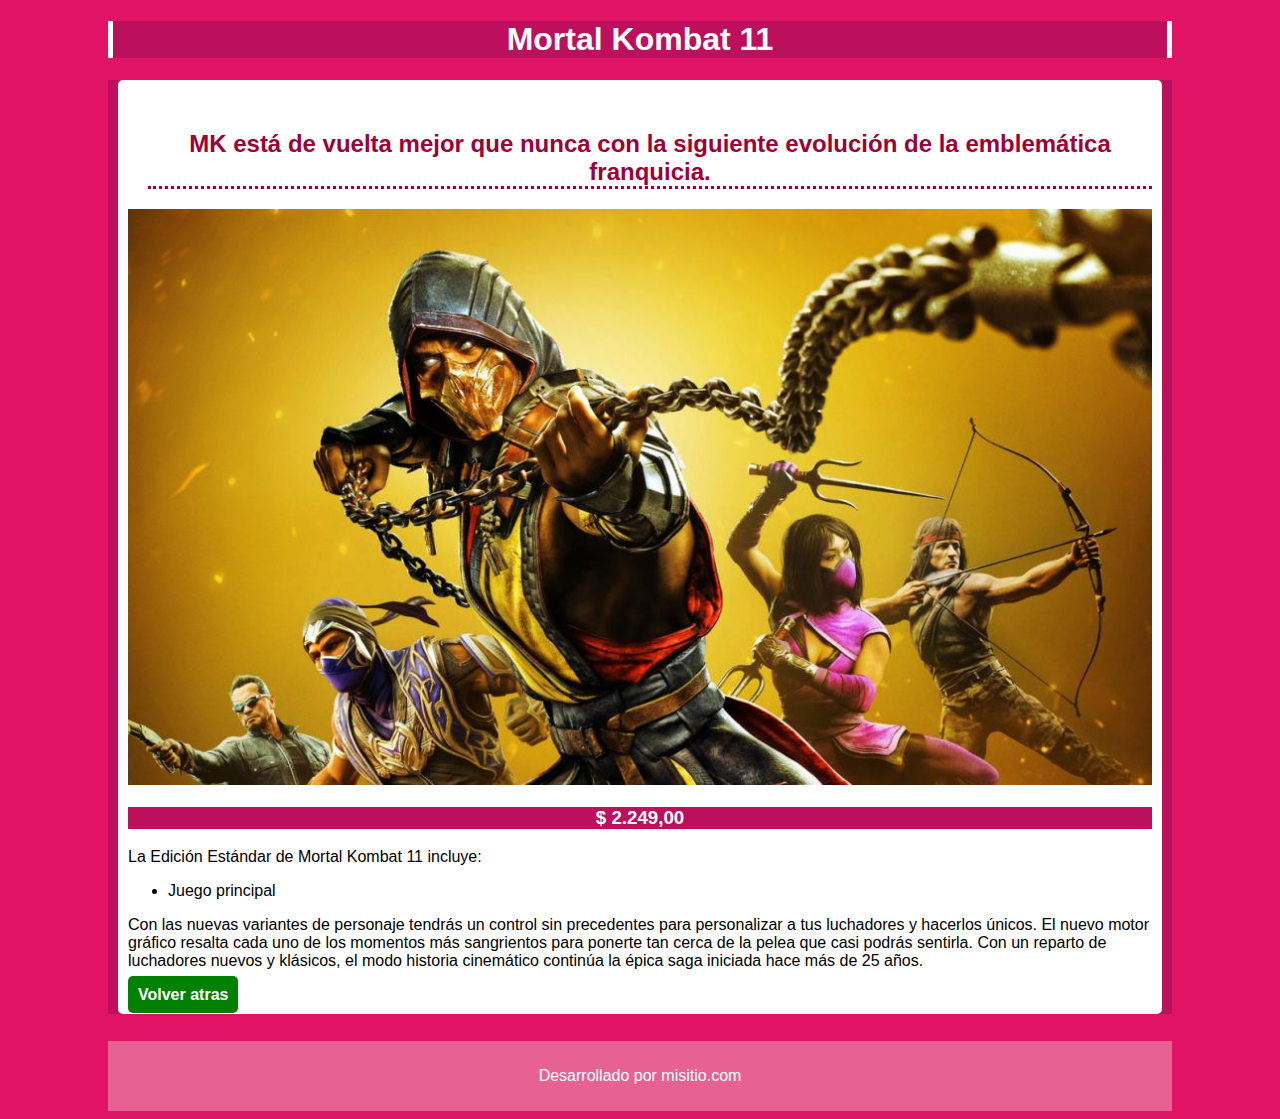
<file: desafio-03/mortal-k/Mk.html>
<!DOCTYPE html>
<html lang="es">
<head>
    <meta charset="UTF-8">
    <link rel="stylesheet" href="estilos.css">
   
    <title>Mortal Kombat 11</title>

</head>

<body>

    <header>
        <h1> Mortal Kombat 11</h1>

    </header>

    <main>

        <article>
                <h2>MK está de vuelta mejor que nunca con la siguiente evolución de la emblemática franquicia.</h2>

                <img src="img/mortal-kombat-1.jpg" alt="">

                <h3>$ 2.249,00</h3>

                <p>La Edición Estándar de Mortal Kombat 11 incluye:</p>
                <ul>
                    <li>Juego principal</li>
                </ul>

                <p>Con las nuevas variantes de personaje tendrás un control sin precedentes para personalizar a tus luchadores y hacerlos únicos. El nuevo motor gráfico resalta cada uno de los momentos más sangrientos para ponerte tan cerca de la pelea que casi podrás sentirla. Con un reparto de luchadores nuevos y klásicos, el modo historia cinemático continúa la épica saga iniciada hace más de 25 años.</p>

                <a href="../index.html">Volver atras</a> 

        </article>





    </main>


    <footer>

        <p>Desarrollado por misitio.com</p>
    
    </footer>
    



    
</body>
</html>
</file>
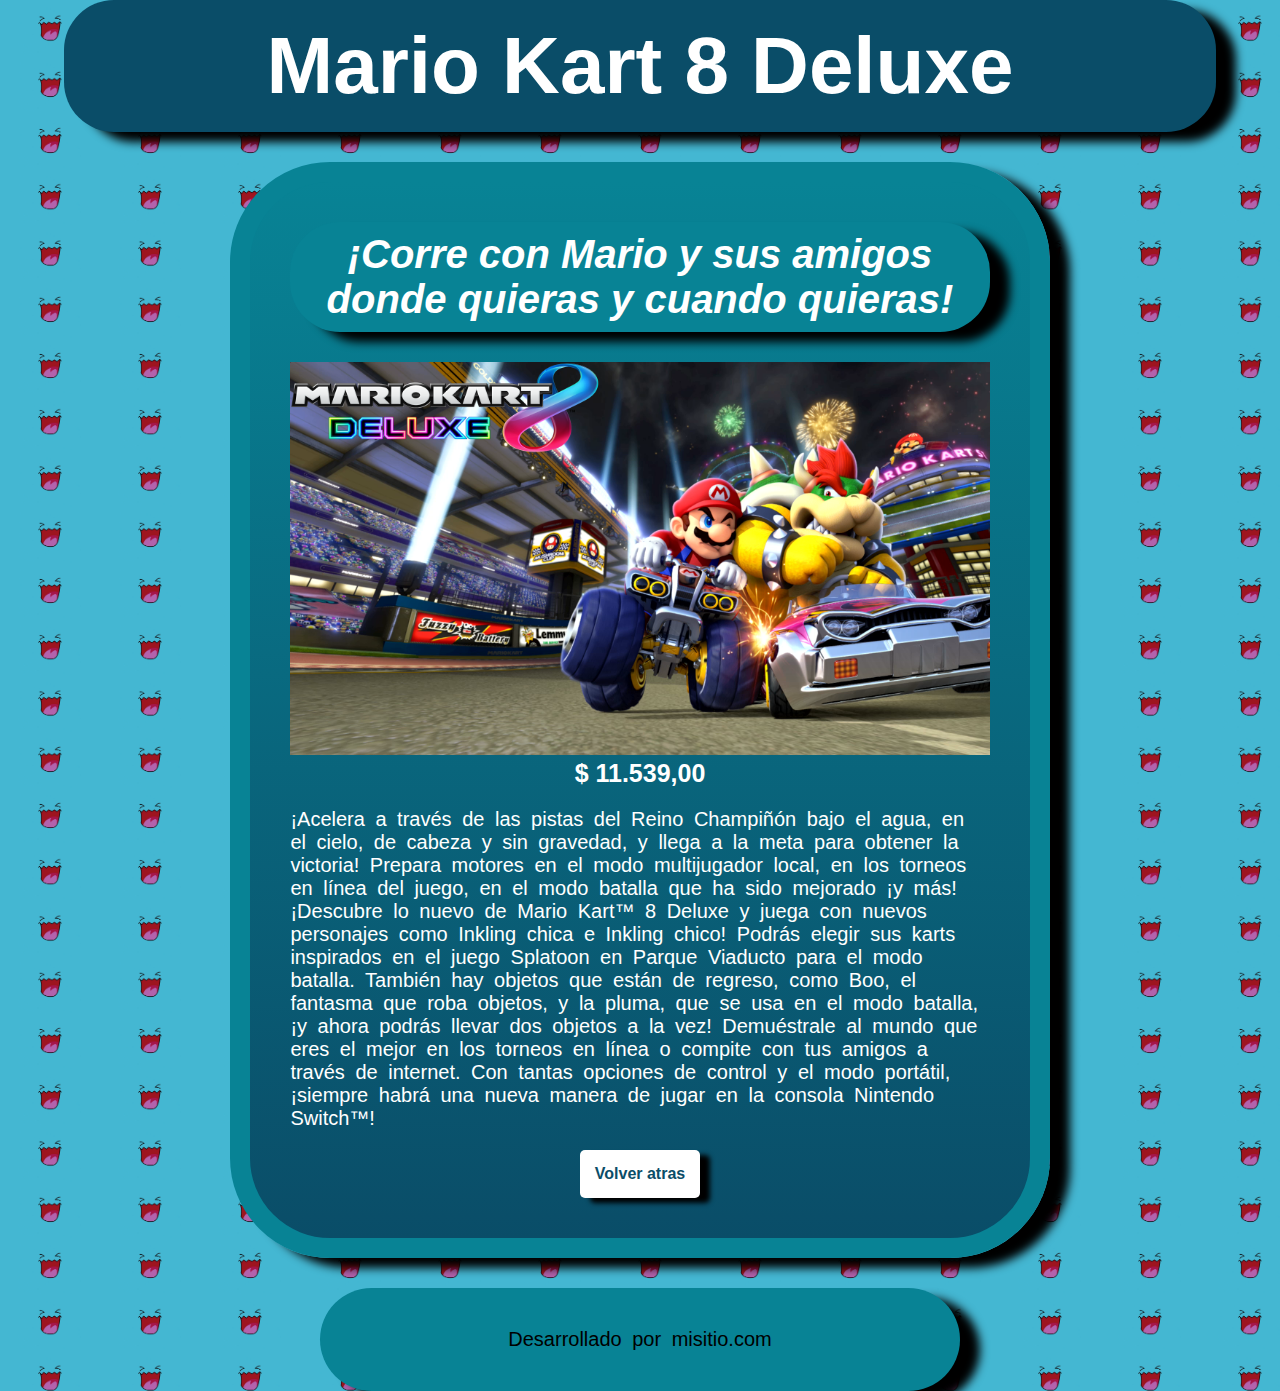
<file: desafio-04/mario-kart/MarioK.html>
<!DOCTYPE html>
<html lang="es">
<head>
    <meta charset="UTF-8">
   <!--  <link rel="stylesheet" href="css/estilos.css"> -->
    <link rel="stylesheet" href="css/estilos2.css">
    
    <title>Mario Kart 8 Deluxe</title>
</head>
<body>
    <header>
        <h1>Mario Kart 8 Deluxe</h1>
    </header>

    <main>
        
        <article>
            <h2>¡Corre con Mario y sus amigos donde quieras y cuando quieras!</h2>

            <img src="img/mario-1.png" alt="Imagen del juego de Mario Kart 8">

            <h3>$ 11.539,00</h3>

            <p>¡Acelera a través de las pistas del Reino Champiñón bajo el agua, en el cielo, de cabeza y sin gravedad, y llega a la meta para obtener la victoria! Prepara motores en el modo multijugador local, en los torneos en línea del juego, en el modo batalla que ha sido mejorado ¡y más!</p>

            <p>¡Descubre lo nuevo de Mario Kart™ 8 Deluxe y juega con nuevos personajes como Inkling chica e Inkling chico! Podrás elegir sus karts inspirados en el juego Splatoon en Parque Viaducto para el modo batalla. También hay objetos que están de regreso, como Boo, el fantasma que roba objetos, y la pluma, que se usa en el modo batalla, ¡y ahora podrás llevar dos objetos a la vez! Demuéstrale al mundo que eres el mejor en los torneos en línea o compite con tus amigos a través de internet. Con tantas opciones de control y el modo portátil, ¡siempre habrá una nueva manera de jugar en la consola Nintendo Switch™!
            </p>

            <div>
            <a href="../index.html">Volver atras</a> 
            </div>

        </article>

    

        
    </main>

    <footer>

        <p>Desarrollado por misitio.com</p>
    
    </footer>
    
    
</body>
</html>
</file>
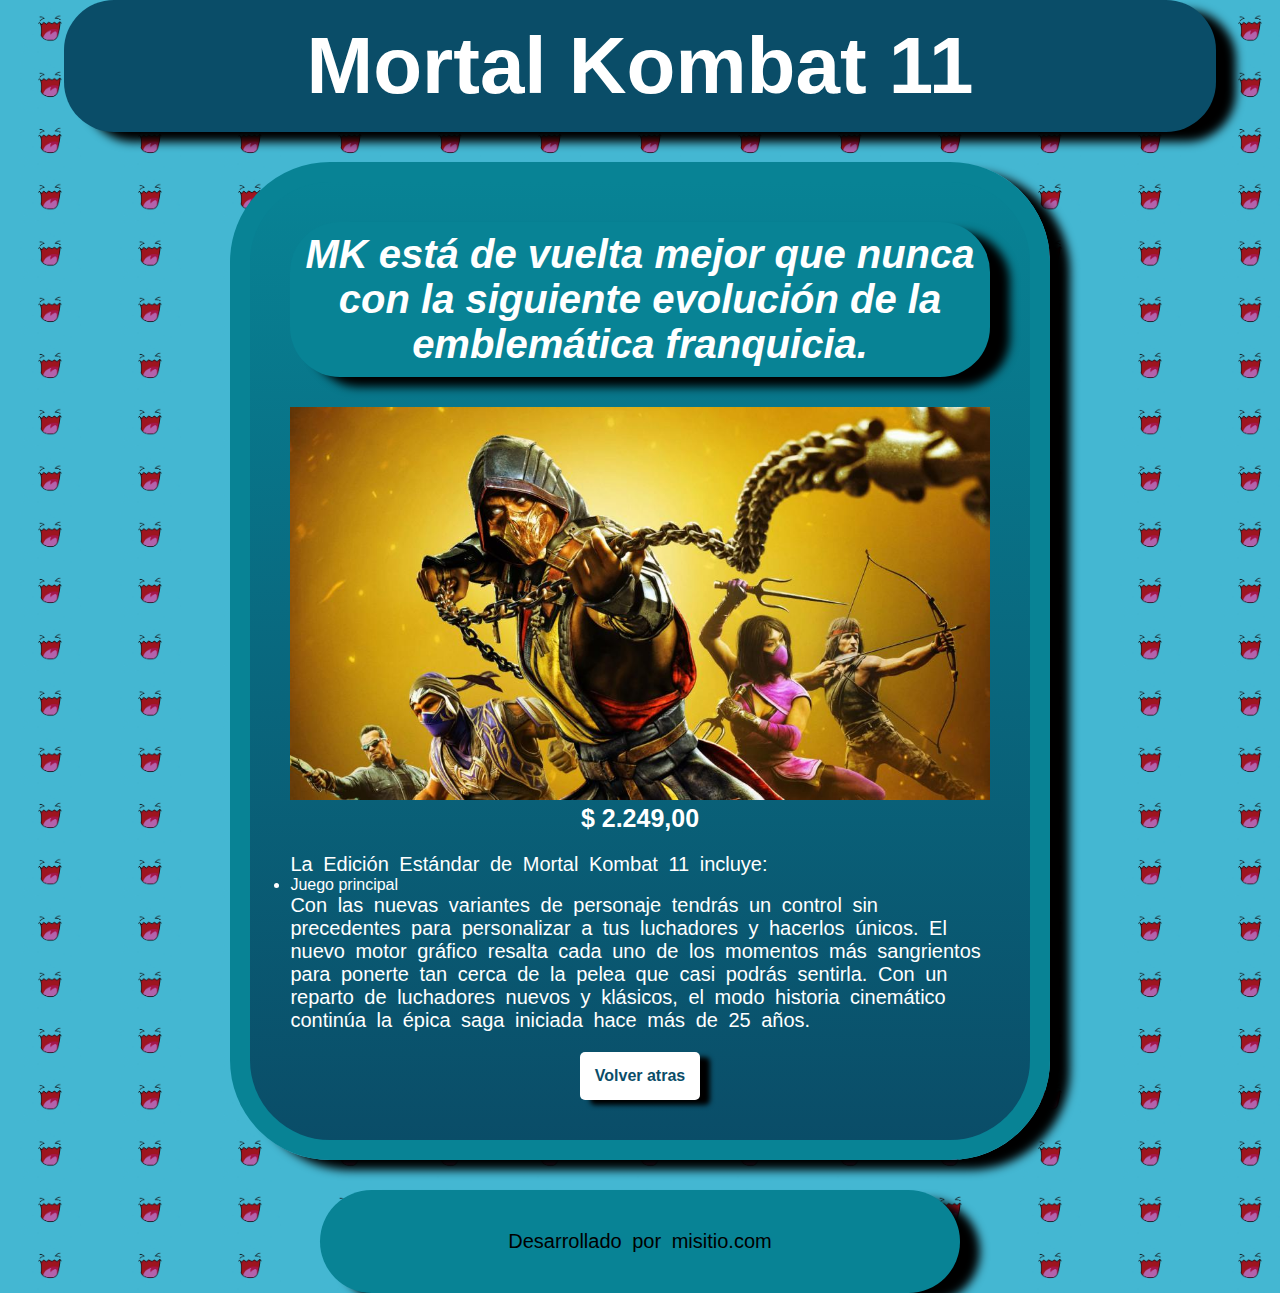
<file: desafio-04/mortal-k/Mk.html>
<!DOCTYPE html>
<html lang="es">
<head>
    <meta charset="UTF-8">
    <!-- <link rel="stylesheet" href="css/estilos.css"> -->
    <link rel="stylesheet" href="css/estilos2.css">
   
    <title>Mortal Kombat 11</title>

</head>

<body>

    <header>
        <h1> Mortal Kombat 11</h1>

    </header>

    <main>

        <article>
                <h2>MK está de vuelta mejor que nunca con la siguiente evolución de la emblemática franquicia.</h2>

                <img src="img/mortal-kombat-1.jpg" alt="">

                <h3>$ 2.249,00</h3>

                <p>La Edición Estándar de Mortal Kombat 11 incluye:</p>
                <ul>
                    <li>Juego principal</li>
                </ul>

                <p>Con las nuevas variantes de personaje tendrás un control sin precedentes para personalizar a tus luchadores y hacerlos únicos. El nuevo motor gráfico resalta cada uno de los momentos más sangrientos para ponerte tan cerca de la pelea que casi podrás sentirla. Con un reparto de luchadores nuevos y klásicos, el modo historia cinemático continúa la épica saga iniciada hace más de 25 años.</p>

                <div>
                <a href="../index.html">Volver atras</a> 
                </div>

        </article>





    </main>


    <footer>

        <p>Desarrollado por misitio.com</p>
    
    </footer>
    



    
</body>
</html>
</file>
<file: desafio-03/css/estilos.css>
body{
background-color: #e11364;
color: #ffffff;
font-family: Arial, Helvetica, sans-serif;
}

main{
    background-color: #bc105c;
    margin-left:  100px;
    margin-right: 100px;
    
    
}

header{
    text-align: center;
    background-color: #bc105c;
    margin-left: 100px;
    margin-right: 100px;
    border-left: solid 5px #ffffff;
    border-right: solid 5px #ffffff;


}


h1 {
font-size: 50px;
margin-left: -100px;
padding-top: 18px;
padding-bottom: 18px;
}

h2{
    margin-left: 20px;
    padding-top: 20px;
}

h3{
    text-align: right;
    color: #9c0037;
    border-bottom: dotted;
    
}


.Articulo-1{

 background-color: #ffffff;
 margin-left: 10px;
 margin-right: 10px;
 margin-bottom: 27px;
 padding: 10px;
 border-radius:  5px;
 color: black;

}

.imagenes{
   width: 100%;



}

footer {
    background-color: #e86193;
    margin-left:  100px;
    margin-right: 100px;
    padding-top: 10px;
    padding-bottom: 10px;
    text-align: center;
}

div {
    display: flex;
    justify-content: center;
}

a {
    background-color: green;
    color: #ffffff;
    padding: 10px;
    border-radius: 5px;
    border: 10px;
    font-weight: bold;
}

a:link{
    color: #ffffff;
    text-decoration: none;
}
a:visited {
    color: #ffffff;
}
a:hover {
    background-color: #e11364;
}
</file>
<file: desafio-04/css/estilos.css>
:root{ 
    --white: #ffffff;

 }

body{
background-color: #e11364;
color: var(--white);
font-family: Arial, Helvetica, sans-serif;
}

main{
    background-color: #bc105c;
    margin-left:  100px;
    margin-right: 100px;
    
    
}

header{
    text-align: center;
    background-color: #bc105c;
    margin-left: 100px;
    margin-right: 100px;
    border-left: solid 5px var(--white);
    border-right: solid 5px var(--white);


}


h1 {
font-size: 50px;
padding-top: 18px;
padding-bottom: 18px;
}

h2{
    margin-left: 20px;
    padding-top: 20px;
}

h3{
    text-align: right;
    color: #9c0037;
    border-bottom: dotted;
    
}


.articulo-1{

 background-color: var(--white);
 margin-left: 10px;
 margin-right: 10px;
 margin-bottom: 27px;
 padding: 10px;
 border-radius:  5px;
 color: black;

}

.imagenes{
   width: 100%;



}

footer {
    background-color: #e86193;
    margin-left:  100px;
    margin-right: 100px;
    padding-top: 10px;
    padding-bottom: 10px;
    text-align: center;
}

div {
    display: flex;
    justify-content: center;
    
}

a {
   
    background-color: green;
    color: var(--white);
    padding: 10px;
    border-radius: 5px;
    border: 10px;
    font-weight: bold;
    text-align: center;
    
}

a:link{
    color: var(--white);
    text-decoration: none;
}
a:visited {
    color: var(--white);
}
a:hover {
    background-color: #e11364;
}
</file>
<file: desafio-04/css/estilos2.css>
* {
    padding: 0;
    margin: 0 auto;
    box-sizing: border-box;
}

:root{
--bkg-color: #05BFDB;
--whithe: #ffffff;
--bkg-color-2:#0A4D68;
--bkg-color-3:#088395;

}

body {
    background-image: url(../img/pokemonblue2.jpg);
    background-repeat: repeat;
    background-size: 100px;
   font-family: Arial, Helvetica, sans-serif;
}

header {
    
     background-color: var(--bkg-color-2);
    color: var(--whithe);
    text-align: center;
    padding: 20px;
    font-size: 40px;
    margin-bottom: 30px;
    width: 90%;
    border-radius: 50px;
    box-shadow: 20px 10px 10px black;
}

h2{
    text-align: center;
    margin-bottom: 30px;
    background-color: var(--bkg-color-3);
    padding: 10px;
    font-size: 40px;
    width: 100%;
    border-radius: 50px;
    color: var(--whithe);
    font-style: oblique;
    box-shadow: 20px 10px 10px black;
}

h3{
    text-align: center;
    font-size: 25px;
    margin-bottom: 20px;

}

p{
    justify-content: left;
    word-spacing: 5px;
    font-size: 20px;



}

main{
  width: 80%;
  
}

.articulo-1 {

   
    background-image: linear-gradient(  var(--bkg-color-3), var(--bkg-color-2) );
    color: var(--whithe);
    width: 80%;
    margin-bottom: 30px;
    padding: 40px ;
    border-radius: 100px;
    box-shadow: 20px 10px 10px black;
    border:20px solid var(--bkg-color-3) ;
   
    
   
}


img {
 width: 100%;

 


}

a{
    background-color: var(--whithe);
    padding: 15px;
    text-align: center;
    border: 20px;
    font-weight: bold;
    border-radius: 5px;
    box-shadow: 10px 5px 5px black;

   }
 div{
    display: flex;
    justify-content: center;
    padding-top: 20px;
    

}


a:link{
    color: var(--bkg-color-2);
    text-decoration: none;
}
a:visited {
    color: var(--bkg-color-2);
}
a:hover {
    background-color: var(--bkg-color);
}

footer{
     width: 50%;
    background-color:var(--bkg-color-3);
    text-align: center;
    padding: 40px;
    border-radius: 200px;
    font-size: 20px;
    box-shadow: 20px 10px 10px black;

}
</file>
<file: desafio-06/css/estilos.css>
@import url('https://fonts.googleapis.com/css2?family=Poppins:wght@200;600;800&family=Roboto:wght@400;700&display=swap');

* {
    padding: 0;
    margin: 0;
    box-sizing: border-box;
}

:root {
    --fondo: #1f2023;
    --verde: #4d6d63;
    --form: #d6e2de;
    --form-activo: #a6c1b9; 
    --verde-oscuro: #2B3D37;
    --white: #fff;
}

body {
    background-color: var(--fondo);
    display: flex;
    flex-direction: column;
    align-items: center;
}

h1 {
    text-align: center;
    width: 700px;
    padding: 5px;
    margin-top: 40px;
    font-family: 'Poppins', sans-serif;
    font-weight: 800;
    font-size: 40px;
    color: var(--white);
    border-top: solid 15px var(--verde);
    border-bottom: solid 15px var(--verde);
    
}

form {
    display: flex;
    flex-direction: column;
    align-items: center;
}

legend {
    background-color: var(--verde);
    padding: 5px;
    border-radius: 5px;
    color: var(--white);
    font-family: 'Roboto', sans-serif;
    font-weight: 700;
}

fieldset {
    display: flex;
    flex-direction: column;
    align-items: center;

    font-family: 'Roboto', sans-serif;
    font-weight: 300;
    font-size: 14px;

    background-color: var(--form);
    border-color: var(--verde);
    width: 700px;
    margin: 20px;
    border-radius: 4px;
    padding: 20px 20px 30px 20px;
}

select {
    color: grey;
}

form fieldset:last-of-type {
    display: flex;
    flex-direction: column;
    align-items: flex-start;
}

fieldset p:first-of-type {
    font-size: 12px;
}

fieldset p {
    padding: 10px 0px;
}

input, select, textarea {
    width: 70%;
    border-radius: 4px;
    padding: 3px;
    border: 1px solid var(--verde);
}

textarea {
    height: 8em;
}

label {
    padding-bottom: 10px;
}

input[type=radio], input[type=checkbox] {
    width: unset;
}

.final {
    display: flex;
    flex-direction: column;
    align-items: flex-start;

    width: 700px;

    font-family: 'Roboto', sans-serif;
    font-weight: 300;
    font-size: 14px;
    color: var(--white);
}


.final p {
    font-size: 12px;
    font-weight: 700;
    padding-top: 10px;
}

.final label{
    padding: 0;
}

.botones {
    align-self: center;
    padding: 10px;
}

button {
    padding: 10px;
    background-color: var(--verde-oscuro);
    color: var(--form-activo);
    border: solid 1px var(--form-activo);
    border-radius: 5px;
    margin-left: 20px;
}

button:hover {
    background-color: var(--form-activo);
    color: var(--verde-oscuro);
    border: solid 2px var(--verde-oscuro);
}

fieldset:focus-within {
    background-color: var(--form-activo);
}

input:focus, textarea:focus {
    background-color: var(--verde);
    color: var(--white);
}

.linea {
    width: 35%;
    border-top: dotted 15px var(--form-activo);

}
</file>
<file: desafio-06/css/estilos-futuro.css>
@import url('https://fonts.googleapis.com/css2?family=Zen+Dots&display=swap');


* {
    padding: 0;
    margin: 0;
    box-sizing: border-box;
}

:root {
    --input: #10ec3554;
    
    --texarea: #5a5a5a85;
    --texarea1: #250cb354;
    --texarea2: #c511ad54;
    --texcolor:   #a86b43;
    --texcolor2: #170b25;
}

body {
    background-image: url(../img/gym_futurista.jpg);
    background-repeat: no-repeat;
    background-size: cover;
    background-attachment: fixed;
    background-position: center;
    width: 100%; 
}

h1 {
    text-transform: uppercase;
    color:#adadad;
    text-align: center;
    font-family: 'Zen Dots', cursive;
    font-size: 60px;
    margin-top: 20px;
    text-shadow: 6px 8px 2px black; 
}

input, textarea,select {
  width: 100%;
  margin-bottom: 20px;
  padding: 7px;
  font-size: 18px;
  border: none;
  border-radius: 25px;
  border: none;
  font-family: 'Gill Sans', 'Gill Sans MT', Calibri, 'Trebuchet MS', sans-serif;
  box-shadow: 10px 5px 5px black;       
}

textarea {
    background: linear-gradient(to right, var(--texarea1), var(--texarea2));
    min-height: 100px;
    max-height: 200px;
    max-width: 100%;
}

legend {
    
    text-align: center;
    color: rgba(255, 255, 255, 0.568);
    font-size: 20px;
    text-shadow: 1px 1px 2px black;
    text-transform: inherit;
}

p{
    color: var(--texcolor);
    font-size: 20px;
    text-shadow: 1px 1px 2px black;
    font-family: 'Gill Sans', 'Gill Sans MT', Calibri, 'Trebuchet MS', sans-serif;
}


fieldset{
    display: flex;
    flex-direction: column;
    border: none;
    font-family: 'Zen Dots', cursive;
    font-size: 17px;
    margin-bottom: 20px;
    background: rgba(0, 0, 0, 0.4);
    width: 450px;
    min-width: 300px;
    margin: auto;
    padding: 10px 20px;
    margin-top: 40px; 
    border-radius: 10px;
    box-shadow: 10px 5px 5px black;

}

label {
    font-family: 'Gill Sans', 'Gill Sans MT', Calibri, 'Trebuchet MS', sans-serif;
    padding-bottom: 10px;
    color: rgba(255, 255, 255, 0.767);
    font-size: 20px;
    text-shadow: 1px 1px 2px black;
}

input[type=radio], input[type=checkbox] {
    width: unset;
}

input {
    background: linear-gradient(to right, var(--texarea2), var(--input));
}
 
select {
    
    background: linear-gradient(to right, var(--texarea2), var(--input));
    background-color: var(--input);
}



.final {
     margin-top: 20px;
    display: flex;
    flex-direction: column;
    align-content: center;
    align-items: center;
    
    
}

button {
    
    width: 100%;
    padding: 10px 60px;
    border: solid 1px;
    border-radius: 25px;
    margin-top: 20px;
    margin-bottom: 20px;
    cursor: pointer;
    background: linear-gradient(to right, var(--texarea1), var(--input));
    color: var(--texcolor2);
    text-shadow: 1px 1px 2px white;
    box-shadow: 10px 5px 5px black;     
}


.botones :hover {
    background-color: white;
}



@media (max-width:480px) {
    fieldset,legend,p,input{
        width: 100%;
    }
}
</file>
<file: desafio-06/css/estilos-retro.css>
@import url('https://fonts.googleapis.com/css2?family=Monoton&family=Roboto+Condensed:wght@300;400;700&display=swap');

* {
    padding: 0;
    margin: 0;
    box-sizing: border-box;
}

:root {
    --body: #EEE3CB;
    --fieldset: #F7D060;
    --fieldset-2: #7DB9B6;
    --letra: #F45050;
    --input-f: #F3E99F;
    --input-f2: #93c4c1;
    --black: #000;
}

/* font-family: 'Monoton', cursive;
font-family: 'Roboto Condensed', sans-serif; */

body {
    background-image: url(../img/fondo.jpg);
    background-size: 25%;
    background-repeat: repeat;

    display: flex;
    flex-direction: column;
}

h1 {
    align-self: center;
    text-align: center;
    background-color: var(--fieldset-2);
    color: #fff;
    font-family: 'Monoton', cursive;
    font-size: 3em;
    font-weight: 400;
    margin: 25px;
    padding: 5px;
    box-shadow: 10px 10px var(--black);
}

form {
    display: flex;
    flex-wrap: wrap;
    justify-content: space-evenly;

    font-family: 'Roboto Condensed', sans-serif;
    font-weight: 700;
    background-color: var(--body);
    margin: 20px 60px;
    padding: 20px;
    box-shadow: 10px 10px rgba(0,0,0,0.8);
}

fieldset {
    display: flex;
    flex-direction: column;
    align-items: center;

    border: none;
    background-color: var(--fieldset);
    color: var(--letra);
    width: 400px;
    margin: 20px;
    padding: 20px 40px;
    box-shadow: 10px 10px var(--black);
}

fieldset:nth-of-type(2) {
    background-color: var(--fieldset-2);
    color: var(--black);
}

legend {
    background-color: var(--fieldset);
    border: double 7px var(--letra);
    font-weight: 700;
    font-size: 27px;
    text-transform: uppercase;
    text-align: center;
}

fieldset:nth-of-type(2) > legend {
    background-color: var(--fieldset-2);
    border: double 7px var(--black);
}

label{
    margin-bottom: 5px;
}

p {
    margin: 7px;
}

input, select, textarea {
    width: 100%;
    padding: 5px;
    border: none;
    outline: none;
    background-color: var(--input-f);
    color: var(--letra);
    border: solid 1px var(--letra);
}

fieldset:nth-of-type(2) > input {
    background-color: var(--input-f2);
    color: var(--black);
    border: solid 2px var(--black);
}

input[type=radio], input[type=checkbox] {
    width: unset;
}

select {
    color: var(--letra);
}

fieldset:last-of-type >  p {
    text-align: center;
}

.final {
    width: 100%;
    background-color: var(--fieldset-2);
    margin: 20px 30px;
    padding: 20px;
    box-shadow: 10px 10px var(--black);
}

.final label {
   font-weight: 400;
}

button {
    background-color: var(--fieldset-2);
    color: var(--body);
    font-weight: 700;
    text-transform: uppercase;
    border: solid 1px var(--body);
    padding: 10px;
    margin-right: 10px;
}

button:hover {
    background-color: var(--body);
    color: var(--black);
    border: solid 1px var(--black);
}

input:focus, textarea:focus, select:focus {
    color: var(--black);
    border: solid 2px var(--black);
}

fieldset:nth-of-type(2) > input:focus {
    background-color: var(--body);
    color: var(--black);
    border: solid 2px var(--black);
}
</file>
<file: desafio-02/Ejercicio-1-Productos/css/estilos.css>
body{
    background-color: rgb(39, 50, 56)
}

.t-principal{
    color: rgb(105, 133, 147);
    background-color: #ffffff;
    text-align: center;
    font-family: Impact, Charcoal, sans-serif;
    font-size: 55px;
}
.t-pequenio{
    color: #ffffff;
    font-family: 'Lucida Sans Unicode', 'Lucida Grande', sans-serif;
}

.t-aspiradoras{
    color: rgb(230, 203, 191);
    font-family: Arial, Gadget, sans-serif;
    font-style: italic;
    font-weight: 900;
}
.t-celulares{
    color: rgb(161, 193, 203);
    font-family: Arial, Gadget, sans-serif;
    font-style: italic;
    font-weight: 900;
}
.t-consolas{
    color: rgb(188, 189, 191);
    font-family: Arial, Gadget, sans-serif;
    font-style: italic;
    font-weight: 900;
}
.t-home-theaters{
    color: rgb(141, 148, 161);
    font-family: Arial, Gadget, sans-serif;
    font-style: italic;
    font-weight: 900;
}
.t-televisores{
    color: rgb(165, 171, 168);
    font-family: Arial, Gadget, sans-serif;
    font-style: italic;
    font-weight: 900;
}

.img-1{
    border: 5px solid rgb(230, 203, 191);
    padding: 1px 0px 0px 1px;
}
.img-2{
    border: 5px solid rgb(161, 193, 203);
    padding: 0px 0px 1px 1px;
}
.img-3{
    border: 5px solid rgb(188, 189, 191);
    padding: 1px 0px 1px 1px;
}
.img-4{
    border: 5px solid rgb(141, 148, 161);
    padding: 1px 0px 0px 0px;
}
.img-5{
    border: 5px solid rgb(165, 171, 168);
    padding: 0px 0px 1px 1px;
}
</file>
<file: desafio-02/Ejercicio-2-Restaurantes/css/estilos.css>
body{
    background-color: rgb(40, 150, 136);
}
.t-principal{
    color: rgb(252, 234, 62);
    text-align: center;
    font-family: 'Franklin Gothic Medium', 'Arial Narrow', Arial, sans-serif;
    font-size: 45px;
}
.img{
    border: 10px solid #FFFFFF;
    margin: 5px;
}
</file>
<file: desafio-02/Ejercicio-3-Hoteles/css/estilos.css>
.logo{
    width: 25%;
}
.contenedor-logo{
    text-align: center;
}

.t-principal{
    color: rgb(187, 83, 151);
    text-align: center;
    letter-spacing: 10px;
    font-family: 'Lucida Sans', 'Lucida Sans Regular', 'Lucida Grande', 'Lucida Sans Unicode', Geneva, Verdana, sans-serif;
    font-weight: 300;
    font-size: 55px;
}
.subtitulos{
    color: rgb(187, 83, 151);
    letter-spacing: 10px;
    font-family: 'Lucida Sans', 'Lucida Sans Regular', 'Lucida Grande', 'Lucida Sans Unicode', Geneva, Verdana, sans-serif;
}
.p{
    color: rgb(62, 115, 186);
    font-family: 'Lucida Sans', 'Lucida Sans Regular', 'Lucida Grande', 'Lucida Sans Unicode', Geneva, Verdana, sans-serif;
}

.img-1{
   float: right;
   margin-left: 20px;

}
.img-2{
    float: left;
    margin-right: 20px;
}
.img-3{
    float: right;
   margin-left: 20px;
}
.img-4{
    width: 100%;
}
</file>
<file: desafio-03/mario-kart/estilos.css>
body {
    background-color: #e11364;
    color: #ffffff;
    font-family: Arial, Helvetica, sans-serif;
}

main{
    background-color: #bc105c;
    margin-left:  100px;
    margin-right: 100px;
    
}

article {
    background-color: #ffffff;
    margin-left: 10px;
    margin-right: 10px;
    margin-bottom: 27px;
    padding: 10px;
    border-radius:  5px;
    color: black;
}

header {
   text-align: center;
    background-color: #bc105c;
    margin-left: 100px;
    margin-right: 100px;
    border-left: solid 5px #ffffff;
    border-right: solid 5px #ffffff;
}

h2 {
    color: #9c0037;
    text-align: center;
    border-bottom: dotted;
}

img {
    width: 100%;
}

h3 {
    text-align: left;
    background-color: #bc105c;
    text-align: center;
    color: #ffffff;
}

footer {
    background-color: #e86193;
    margin-left:  100px;
    margin-right: 100px;
    padding-top: 10px;
    padding-bottom: 10px;
    text-align: center;
}

a{
    background-color: green;
    color: #ffffff;
    padding: 10px;
    border-radius: 5px;
    border: 10px;
    font-weight: bold;
}

a:link{
    color: #ffffff;
    text-decoration: none;
}
a:visited {
    color: #ffffff;
}
a:hover {
    background-color: #e11364;
}
</file>
<file: desafio-03/mortal-k/estilos.css>
body{
    background-color: #e11364;
    color: #ffffff;
    font-family: Arial, Helvetica, sans-serif;
    }

 header{
        text-align: center;
        background-color: #bc105c;
        margin-left: 100px;
        margin-right: 100px;
        border-left: solid 5px #ffffff;
        border-right: solid 5px #ffffff;
    
    
    }
    
    
main{
        background-color: #bc105c;
        margin-left:  100px;
        margin-right: 100px;
        
        
    }

article{

        background-color: #ffffff;
        margin-left: 10px;
        margin-right: 10px;
        margin-bottom: 27px;
        padding: 10px;
        border-radius:  5px;
        color: black;
       
       }
img{
    width: 100%;
}    


h2{
    margin-left: 20px;
    padding-top: 20px;
    text-align: center;
    color: #9c0037;
    border-bottom: dotted;
}

h3 {
    text-align: left;
    background-color: #bc105c;
    text-align: center;
    color: #ffffff;
}

footer {
    background-color: #e86193;
    margin-left:  100px;
    margin-right: 100px;
    padding-top: 10px;
    padding-bottom: 10px;
    text-align: center;
}


a {
    background-color: green;
    color: #ffffff;
    padding: 10px;
    border-radius: 5px;
    border: 10px;
    font-weight: bold;
}

a:link{
    color: #ffffff;
    text-decoration: none;
}
a:visited {
    color: #ffffff;
}
a:hover {
    background-color: #e11364;
}
</file>
<file: desafio-04/mario-kart/css/estilos.css>
body {
    background-color: #e11364;
    color: #ffffff;
    font-family: Arial, Helvetica, sans-serif;
}

main{
    background-color: #bc105c;
    margin-left:  100px;
    margin-right: 100px;
    
}

article {
    background-color: #ffffff;
    margin-left: 10px;
    margin-right: 10px;
    margin-bottom: 27px;
    padding: 10px;
    border-radius:  5px;
    color: black;
}

header {
   text-align: center;
    background-color: #bc105c;
    margin-left: 100px;
    margin-right: 100px;
    border-left: solid 5px #ffffff;
    border-right: solid 5px #ffffff;
}

h2 {
    color: #9c0037;
    text-align: center;
    border-bottom: dotted;
}

img {
    width: 100%;
}

h3 {
    text-align: left;
    background-color: #bc105c;
    text-align: center;
    color: #ffffff;
}

footer {
    background-color: #e86193;
    margin-left:  100px;
    margin-right: 100px;
    padding-top: 10px;
    padding-bottom: 10px;
    text-align: center;
}

a{
    background-color: green;
    color: #ffffff;
    padding: 10px;
    border-radius: 5px;
    border: 10px;
    font-weight: bold;
}

a:link{
    color: #ffffff;
    text-decoration: none;
}
a:visited {
    color: #ffffff;
}
a:hover {
    background-color: #e11364;
}
</file>
<file: desafio-04/mario-kart/css/estilos2.css>
* {
    padding: 0;
    margin: 0 auto;
    box-sizing: border-box;
}

:root{
--bkg-color: #05BFDB;
--whithe: #ffffff;
--bkg-color-2:#0A4D68;
--bkg-color-3:#088395;

}


body {
    background-image: url(../../img/pokemonblue2.jpg);
    background-repeat: repeat;
    background-size: 100px;
   font-family: Arial, Helvetica, sans-serif;
}

header {
    
    background-color: var(--bkg-color-2);
   color: var(--whithe);
   text-align: center;
   padding: 20px;
   font-size: 40px;
   margin-bottom: 30px;
   width: 90%;
   border-radius: 50px;
   box-shadow: 20px 10px 10px black;
}

h2{
    text-align: center;
    margin-bottom: 30px;
    background-color: var(--bkg-color-3);
    padding: 10px;
    font-size: 40px;
    width: 100%;
    border-radius: 50px;
    color: var(--whithe);
    font-style: oblique;
    box-shadow: 20px 10px 10px black;
}

h3{
    text-align: center;
    font-size: 25px;
    margin-bottom: 20px;

}

p{
    justify-content: left;
    word-spacing: 5px;
    font-size: 20px;

}

main{
  
    width: 80%;
    

  }


article{

   
    background-image: linear-gradient(  var(--bkg-color-3), var(--bkg-color-2) );
    color: var(--whithe);
    width: 80%;
    margin-bottom: 30px;
    padding: 40px ;
    border-radius: 100px;
    box-shadow: 20px 10px 10px black;
    border:20px solid var(--bkg-color-3) ;
   
    
   
}

img {
    width: 100%;
   
}

a{
    background-color: var(--whithe);
    padding: 15px;
    text-align: center;
    border: 20px;
    font-weight: bold;
    border-radius: 5px;
    box-shadow: 10px 5px 5px black;

   }
div{
    display: flex;
    justify-content: center;
    padding-top: 20px;
    

}
   
  
a:link{
    color: var(--bkg-color-2);
    text-decoration: none;
}
a:visited {
    color: var(--bkg-color-2);
}
a:hover {
    background-color: var(--bkg-color);
}

footer{
     width: 50%;
    background-color:var(--bkg-color-3);
    text-align: center;
    padding: 40px;
    border-radius: 200px;
    font-size: 20px;
    box-shadow: 20px 10px 10px black;

}
</file>
<file: desafio-04/mortal-k/css/estilos.css>
body {
    background-color: #e11364;
    color: #ffffff;
    font-family: Arial, Helvetica, sans-serif;
}

main{
    background-color: #bc105c;
    margin-left:  100px;
    margin-right: 100px;
    
}

article {
    background-color: #ffffff;
    margin-left: 10px;
    margin-right: 10px;
    margin-bottom: 27px;
    padding: 10px;
    border-radius:  5px;
    color: black;
}

header {
   text-align: center;
    background-color: #bc105c;
    margin-left: 100px;
    margin-right: 100px;
    border-left: solid 5px #ffffff;
    border-right: solid 5px #ffffff;
}

h2 {
    color: #9c0037;
    text-align: center;
    border-bottom: dotted;
}

img {
    width: 100%;
}

h3 {
    text-align: left;
    background-color: #bc105c;
    text-align: center;
    color: #ffffff;
}

footer {
    background-color: #e86193;
    margin-left:  100px;
    margin-right: 100px;
    padding-top: 10px;
    padding-bottom: 10px;
    text-align: center;
}

a{
    background-color: green;
    color: #ffffff;
    padding: 10px;
    border-radius: 5px;
    border: 10px;
    font-weight: bold;
}

a:link{
    color: #ffffff;
    text-decoration: none;
}
a:visited {
    color: #ffffff;
}
a:hover {
    background-color: #e11364;
}
</file>
<file: desafio-04/mortal-k/css/estilos2.css>
* {
    padding: 0;
    margin: 0 auto;
    box-sizing: border-box;
}

:root{
--bkg-color: #05BFDB;
--whithe: #ffffff;
--bkg-color-2:#0A4D68;
--bkg-color-3:#088395;

}


body {
    background-image: url(../../img/pokemonblue2.jpg);
    background-repeat: repeat;
    background-size: 100px;
   font-family: Arial, Helvetica, sans-serif;
}

header {
    
    background-color: var(--bkg-color-2);
   color: var(--whithe);
   text-align: center;
   padding: 20px;
   font-size: 40px;
   margin-bottom: 30px;
   width: 90%;
   border-radius: 50px;
   box-shadow: 20px 10px 10px black;
}

h2{
    text-align: center;
    margin-bottom: 30px;
    background-color: var(--bkg-color-3);
    padding: 10px;
    font-size: 40px;
    width: 100%;
    border-radius: 50px;
    color: var(--whithe);
    font-style: oblique;
    box-shadow: 20px 10px 10px black;
}

h3{
    text-align: center;
    font-size: 25px;
    margin-bottom: 20px;

}

p{
    justify-content: left;
    word-spacing: 5px;
    font-size: 20px;

}

main{
  
    width: 80%;
    

  }


article{

   
    background-image: linear-gradient(  var(--bkg-color-3), var(--bkg-color-2) );
    color: var(--whithe);
    width: 80%;
    margin-bottom: 30px;
    padding: 40px ;
    border-radius: 100px;
    box-shadow: 20px 10px 10px black;
    border:20px solid var(--bkg-color-3) ;
   
    
   
}

img {
    width: 100%;
   
}

a{
    background-color: var(--whithe);
    padding: 15px;
    text-align: center;
    border: 20px;
    font-weight: bold;
    border-radius: 5px;
    box-shadow: 10px 5px 5px black;

   }
div{
    display: flex;
    justify-content: center;
    padding-top: 20px;
    

}
   
  
a:link{
    color: var(--bkg-color-2);
    text-decoration: none;
}
a:visited {
    color: var(--bkg-color-2);
}
a:hover {
    background-color: var(--bkg-color);
}

footer{
     width: 50%;
    background-color:var(--bkg-color-3);
    text-align: center;
    padding: 40px;
    border-radius: 200px;
    font-size: 20px;
    box-shadow: 20px 10px 10px black;

}
</file>
